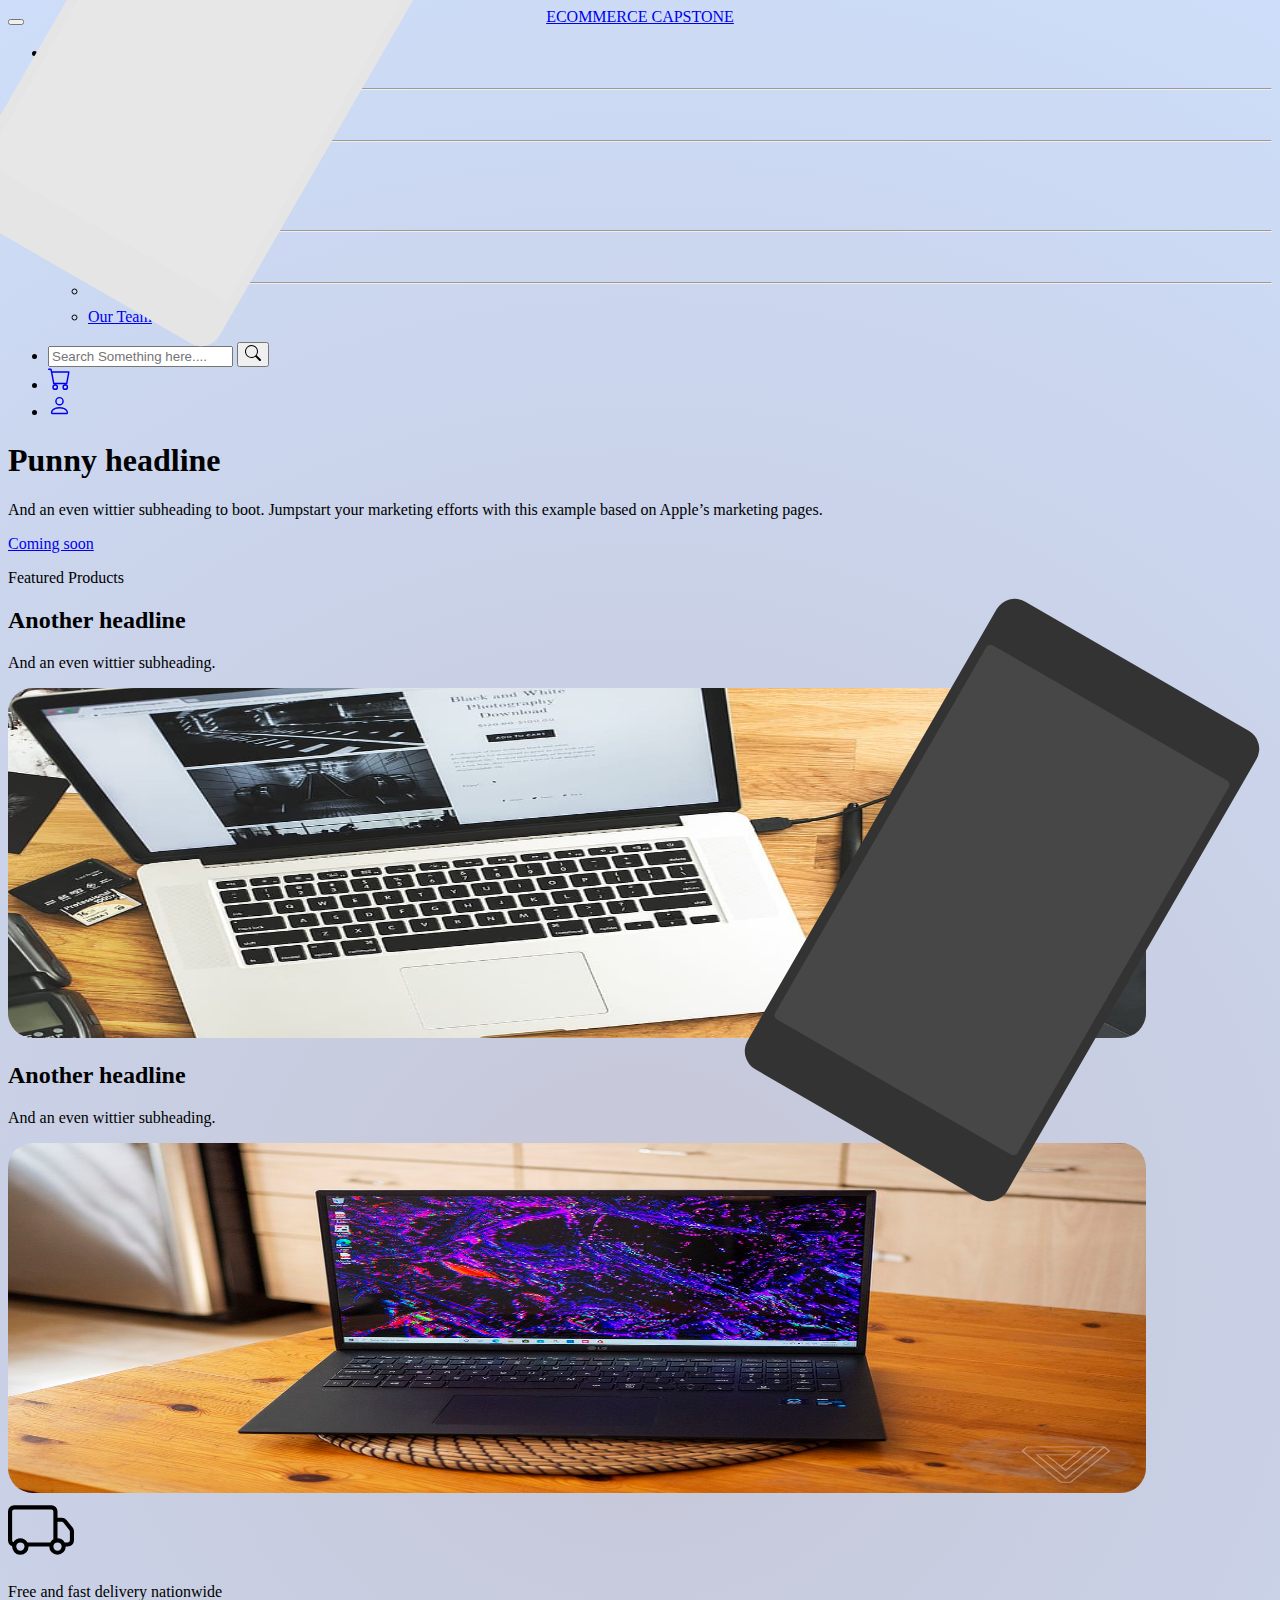
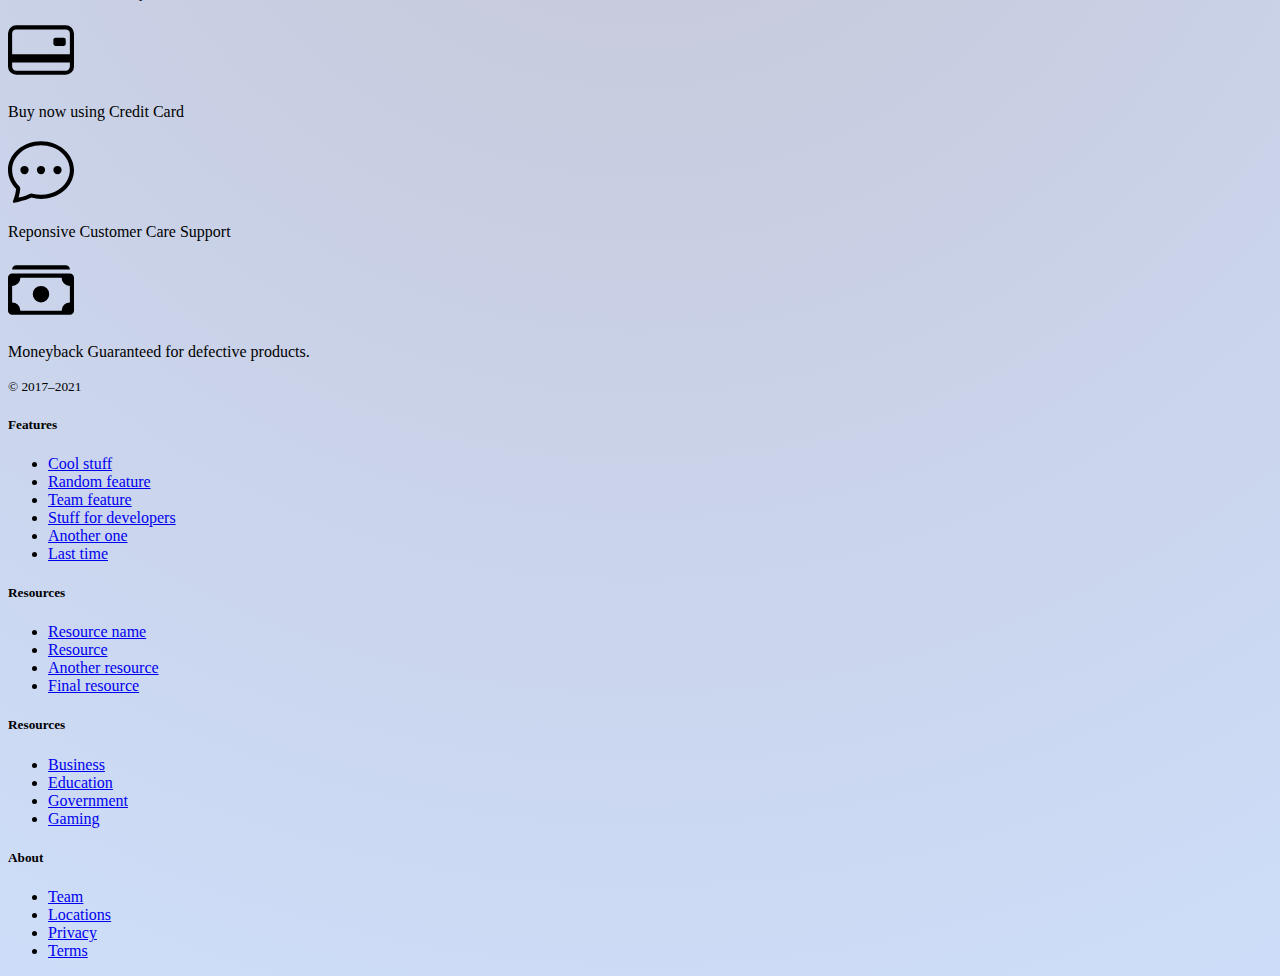
<file: HTML ASSIGNMENT 3 - BOOTSTRAP/index.html>
<!DOCTYPE html>
<html lang="en">
  <head>
    <!-- Required meta tags -->
    <meta charset="utf-8" />
    <meta name="viewport" content="width=device-width, initial-scale=1" />

    <!-- Bootstrap CSS -->
    <link
      rel="stylesheet"
      href="https://maxcdn.bootstrapcdn.com/font-awesome/4.7.0/css/font-awesome.min.css"
    />
    <link
      href="https://cdn.jsdelivr.net/npm/bootstrap@5.1.3/dist/css/bootstrap.min.css"
      rel="stylesheet"
      integrity="sha384-1BmE4kWBq78iYhFldvKuhfTAU6auU8tT94WrHftjDbrCEXSU1oBoqyl2QvZ6jIW3"
      crossorigin="anonymous"
    />

    <link rel="stylesheet" href="assets/style.css" />
    <link
      rel="stylesheet"
      href="https://fonts.googleapis.com/css?family=Roboto|Open+Sans"
    />

    <style>
      .navbar-brand {
        transform: translateX(-50%);
        left: 50%;
        position: absolute;
      }
      .bd-placeholder-img {
        font-size: 1.125rem;
        text-anchor: middle;
        -webkit-user-select: none;
        -moz-user-select: none;
        user-select: none;
      }

      @media (min-width: 768px) {
        .bd-placeholder-img-lg {
          font-size: 3.5rem;
        }
      }
      img {
        border-radius: 25px;
        height: 350px;
        width: 90%;
      }
    </style>
    <title>Hello, world!</title>
  </head>
  <body>
    <header>
      <nav class="navbar navbar-expand-lg navbar-light bg-light">
        <div class="container-fluid">
          <a class="navbar-brand" href="#">ECOMMERCE CAPSTONE</a>
          <button
            class="navbar-toggler"
            type="button"
            data-bs-toggle="collapse"
            data-bs-target="#navbarSupportedContent"
            aria-controls="navbarSupportedContent"
            aria-expanded="false"
            aria-label="Toggle navigation"
          >
            <span class="navbar-toggler-icon"></span>
          </button>
          <div class="collapse navbar-collapse" id="navbarSupportedContent">
            <ul class="navbar-nav me-auto mb-2 mb-lg-0 px-3">
              <li class="nav-item dropdown">
                <a
                  class="nav-link dropdown-toggle"
                  href="#"
                  id="navbarDropdown"
                  role="button"
                  data-bs-toggle="dropdown"
                  aria-expanded="false"
                >
                  <svg
                    xmlns="http://www.w3.org/2000/svg"
                    width="16"
                    height="16"
                    fill="currentColor"
                    class="bi bi-bag mb-1"
                    viewBox="0 0 16 16"
                  >
                    <path
                      d="M8 1a2.5 2.5 0 0 1 2.5 2.5V4h-5v-.5A2.5 2.5 0 0 1 8 1zm3.5 3v-.5a3.5 3.5 0 1 0-7 0V4H1v10a2 2 0 0 0 2 2h10a2 2 0 0 0 2-2V4h-3.5zM2 5h12v9a1 1 0 0 1-1 1H3a1 1 0 0 1-1-1V5z"
                    />
                  </svg>
                  Shop
                </a>
                <ul class="dropdown-menu px-3" aria-labelledby="navbarDropdown">
                  <li><a class="dropdown-item" href="#featuredProduct">Featured Products</a></li>
                  <li><hr class="dropdown-divider" /></li>
                  <li><a class="dropdown-item" href="#">Another action</a></li>
                  <li><hr class="dropdown-divider" /></li>
                  <li>
                    <a class="dropdown-item" href="#">Something else here</a>
                  </li>
                </ul>
              </li>
              <li class="nav-item dropdown">
                <a
                  class="nav-link dropdown-toggle"
                  href="#"
                  id="navbarDropdown"
                  role="button"
                  data-bs-toggle="dropdown"
                  aria-expanded="false"
                >
                  <svg
                    xmlns="http://www.w3.org/2000/svg"
                    width="16"
                    height="16"
                    fill="currentColor"
                    class="bi bi-fan mb-1"
                    viewBox="0 0 16 16"
                  >
                    <path
                      d="M10 3c0 1.313-.304 2.508-.8 3.4a1.991 1.991 0 0 0-1.484-.38c-.28-.982-.91-2.04-1.838-2.969a8.368 8.368 0 0 0-.491-.454A5.976 5.976 0 0 1 8 2c.691 0 1.355.117 1.973.332.018.219.027.442.027.668Zm0 5c0 .073-.004.146-.012.217 1.018-.019 2.2-.353 3.331-1.006a8.39 8.39 0 0 0 .57-.361 6.004 6.004 0 0 0-2.53-3.823 9.02 9.02 0 0 1-.145.64c-.34 1.269-.944 2.346-1.656 3.079.277.343.442.78.442 1.254Zm-.137.728a2.007 2.007 0 0 1-1.07 1.109c.525.87 1.405 1.725 2.535 2.377.2.116.402.222.605.317a5.986 5.986 0 0 0 2.053-4.111c-.208.073-.421.14-.641.199-1.264.339-2.493.356-3.482.11ZM8 10c-.45 0-.866-.149-1.2-.4-.494.89-.796 2.082-.796 3.391 0 .23.01.457.027.678A5.99 5.99 0 0 0 8 14c.94 0 1.83-.216 2.623-.602a8.359 8.359 0 0 1-.497-.458c-.925-.926-1.555-1.981-1.836-2.96-.094.013-.191.02-.29.02ZM6 8c0-.08.005-.16.014-.239-1.02.017-2.205.351-3.34 1.007a8.366 8.366 0 0 0-.568.359 6.003 6.003 0 0 0 2.525 3.839 8.37 8.37 0 0 1 .148-.653c.34-1.267.94-2.342 1.65-3.075A1.988 1.988 0 0 1 6 8Zm-3.347-.632c1.267-.34 2.498-.355 3.488-.107.196-.494.583-.89 1.07-1.1-.524-.874-1.406-1.733-2.541-2.388a8.363 8.363 0 0 0-.594-.312 5.987 5.987 0 0 0-2.06 4.106c.206-.074.418-.14.637-.199ZM8 9a1 1 0 1 0 0-2 1 1 0 0 0 0 2Z"
                    />
                    <path
                      d="M8 15A7 7 0 1 1 8 1a7 7 0 0 1 0 14Zm0 1A8 8 0 1 0 8 0a8 8 0 0 0 0 16Z"
                    />
                  </svg>
                  Our World
                </a>
                <ul class="dropdown-menu px-3" aria-labelledby="navbarDropdown">
                  <li><a class="dropdown-item" href="aboutus.html">About Us</a></li>
                  <li><hr class="dropdown-divider" /></li>
                  <li><a class="dropdown-item" href="#">Our Mission</a></li>
                  <li><hr class="dropdown-divider" /></li>
                  <li>
                    <a class="dropdown-item" href="#">Our Team</a>
                  </li>
                </ul>
              </li>
            </ul>
            <ul class="navbar-nav ms-auto mb-2 mb-lg-0">
              <li class="nav-item px-3">
                <form class="d-flex mt-1">
                  <div class="input-group mb-3">
                    <input
                      type="text"
                      class="form-control"
                      placeholder="Search Something here...."
                      aria-label="Recipient's username"
                      aria-describedby="button-addon2"
                    />
                    <button
                      class="btn btn-outline-secondary"
                      type="button"
                      id="button-addon2"
                    >
                      <svg
                        xmlns="http://www.w3.org/2000/svg"
                        width="16"
                        height="16"
                        fill="currentColor"
                        class="bi bi-search"
                        viewBox="0 0 16 16"
                      >
                        <path
                          d="M11.742 10.344a6.5 6.5 0 1 0-1.397 1.398h-.001c.03.04.062.078.098.115l3.85 3.85a1 1 0 0 0 1.415-1.414l-3.85-3.85a1.007 1.007 0 0 0-.115-.1zM12 6.5a5.5 5.5 0 1 1-11 0 5.5 5.5 0 0 1 11 0z"
                        />
                      </svg>
                    </button>
                  </div>
                </form>
              </li>
              <li class="nav-item px-3">
                <a href="#" class="nav-link"
                  ><svg
                    xmlns="http://www.w3.org/2000/svg"
                    width="23"
                    height="23"
                    fill="currentColor"
                    class="bi bi-cart"
                    viewBox="0 0 16 16"
                  >
                    <path
                      d="M0 1.5A.5.5 0 0 1 .5 1H2a.5.5 0 0 1 .485.379L2.89 3H14.5a.5.5 0 0 1 .491.592l-1.5 8A.5.5 0 0 1 13 12H4a.5.5 0 0 1-.491-.408L2.01 3.607 1.61 2H.5a.5.5 0 0 1-.5-.5zM3.102 4l1.313 7h8.17l1.313-7H3.102zM5 12a2 2 0 1 0 0 4 2 2 0 0 0 0-4zm7 0a2 2 0 1 0 0 4 2 2 0 0 0 0-4zm-7 1a1 1 0 1 1 0 2 1 1 0 0 1 0-2zm7 0a1 1 0 1 1 0 2 1 1 0 0 1 0-2z"
                    /></svg
                ></a>
              </li>
              <li class="nav-item px-3">
                <a href="login.html" class="nav-link"
                  ><svg
                    xmlns="http://www.w3.org/2000/svg"
                    width="23"
                    height="23"
                    fill="currentColor"
                    class="bi bi-person"
                    viewBox="0 0 16 16"
                  >
                    <path
                      d="M8 8a3 3 0 1 0 0-6 3 3 0 0 0 0 6zm2-3a2 2 0 1 1-4 0 2 2 0 0 1 4 0zm4 8c0 1-1 1-1 1H3s-1 0-1-1 1-4 6-4 6 3 6 4zm-1-.004c-.001-.246-.154-.986-.832-1.664C11.516 10.68 10.289 10 8 10c-2.29 0-3.516.68-4.168 1.332-.678.678-.83 1.418-.832 1.664h10z"
                    /></svg
                ></a>
              </li>
            </ul>
          </div>
        </div>
      </nav>
    </header>
    <main>
      <div
        class="position-relative overflow-hidden p-3 p-md-5 m-md-3 text-center"
      >
        <div class="col-md-5 p-lg-5 mx-auto my-5">
          <h1 class="display-4 fw-normal">Punny headline</h1>
          <p class="lead fw-normal">
            And an even wittier subheading to boot. Jumpstart your marketing
            efforts with this example based on Apple’s marketing pages.
          </p>
          <a class="btn btn-outline-secondary" href="#">Coming soon</a>
        </div>
        <div class="product-device shadow-sm d-none d-md-block"></div>
        <div
          class="product-device product-device-2 shadow-sm d-none d-md-block"
        ></div>
      </div>
      <section name="ProductShowSection" id="featuredProduct">
          <p class=" display-4 fw-normal text-center mt-5 ">Featured Products</p>
        <div class="d-md-flex flex-md-equal w-100 my-md-3 ps-md-3 pb-md-5"> 
          <div
            class="me-md-3 pt-3 px-3 pt-md-5 px-md-5 text-center text-black overflow-hidden"
          >
            <div class="my-3 py-3">
              <h2 class="display-5">Another headline</h2>
              <p class="lead">And an even wittier subheading.</p>
            </div>
            <img src="assets/images/product1.jpg" alt="" />
          </div>
          <div
            class="me-md-3 pt-3 px-3 pt-md-5 px-md-5 text-center overflow-hidden"
          >
            <div class="my-3 p-3">
              <h2 class="display-5">Another headline</h2>
              <p class="lead">And an even wittier subheading.</p>
            </div>
            <img src="assets/images/product3.jpg" alt="" />
          </div>
        </div>
      </section>
      <section name="GuaranteeSection" class="mt-5">
        <div class="d-md-flex flex-md-equal w-100 my-md-3 ps-md-3">
          <div
            class="me-md-3 pt-3 px-3 pt-md-4 px-md-4 text-center overflow-hidden"
          >
            <svg
              xmlns="http://www.w3.org/2000/svg"
              width="66"
              height="66"
              fill="currentColor"
              class="bi bi-truck"
              viewBox="0 0 16 16"
            >
              <path
                d="M0 3.5A1.5 1.5 0 0 1 1.5 2h9A1.5 1.5 0 0 1 12 3.5V5h1.02a1.5 1.5 0 0 1 1.17.563l1.481 1.85a1.5 1.5 0 0 1 .329.938V10.5a1.5 1.5 0 0 1-1.5 1.5H14a2 2 0 1 1-4 0H5a2 2 0 1 1-3.998-.085A1.5 1.5 0 0 1 0 10.5v-7zm1.294 7.456A1.999 1.999 0 0 1 4.732 11h5.536a2.01 2.01 0 0 1 .732-.732V3.5a.5.5 0 0 0-.5-.5h-9a.5.5 0 0 0-.5.5v7a.5.5 0 0 0 .294.456zM12 10a2 2 0 0 1 1.732 1h.768a.5.5 0 0 0 .5-.5V8.35a.5.5 0 0 0-.11-.312l-1.48-1.85A.5.5 0 0 0 13.02 6H12v4zm-9 1a1 1 0 1 0 0 2 1 1 0 0 0 0-2zm9 0a1 1 0 1 0 0 2 1 1 0 0 0 0-2z"
              />
            </svg>
            <div class="my-3 p-3">
              <p class="lead">Free and fast delivery nationwide</p>
            </div>
          </div>

          <div
            class="me-md-3 pt-3 px-3 pt-md-4 px-md-4 text-center overflow-hidden"
          >
            <svg
              xmlns="http://www.w3.org/2000/svg"
              width="66"
              height="66"
              fill="currentColor"
              class="bi bi-credit-card-2-back"
              viewBox="0 0 16 16"
            >
              <path
                d="M11 5.5a.5.5 0 0 1 .5-.5h2a.5.5 0 0 1 .5.5v1a.5.5 0 0 1-.5.5h-2a.5.5 0 0 1-.5-.5v-1z"
              />
              <path
                d="M2 2a2 2 0 0 0-2 2v8a2 2 0 0 0 2 2h12a2 2 0 0 0 2-2V4a2 2 0 0 0-2-2H2zm13 2v5H1V4a1 1 0 0 1 1-1h12a1 1 0 0 1 1 1zm-1 9H2a1 1 0 0 1-1-1v-1h14v1a1 1 0 0 1-1 1z"
              />
            </svg>
            <div class="my-3 p-3">
              <p class="lead">Buy now using Credit Card</p>
            </div>
          </div>

          <div
            class="me-md-3 pt-3 px-3 pt-md-4 px-md-4 text-center overflow-hidden"
          >
            <svg
              xmlns="http://www.w3.org/2000/svg"
              width="66"
              height="66"
              fill="currentColor"
              class="bi bi-chat-dots"
              viewBox="0 0 16 16"
            >
              <path
                d="M5 8a1 1 0 1 1-2 0 1 1 0 0 1 2 0zm4 0a1 1 0 1 1-2 0 1 1 0 0 1 2 0zm3 1a1 1 0 1 0 0-2 1 1 0 0 0 0 2z"
              />
              <path
                d="m2.165 15.803.02-.004c1.83-.363 2.948-.842 3.468-1.105A9.06 9.06 0 0 0 8 15c4.418 0 8-3.134 8-7s-3.582-7-8-7-8 3.134-8 7c0 1.76.743 3.37 1.97 4.6a10.437 10.437 0 0 1-.524 2.318l-.003.011a10.722 10.722 0 0 1-.244.637c-.079.186.074.394.273.362a21.673 21.673 0 0 0 .693-.125zm.8-3.108a1 1 0 0 0-.287-.801C1.618 10.83 1 9.468 1 8c0-3.192 3.004-6 7-6s7 2.808 7 6c0 3.193-3.004 6-7 6a8.06 8.06 0 0 1-2.088-.272 1 1 0 0 0-.711.074c-.387.196-1.24.57-2.634.893a10.97 10.97 0 0 0 .398-2z"
              />
            </svg>
            <div class="my-3 p-3">
              <p class="lead">Reponsive Customer Care Support</p>
            </div>
          </div>

          <div
            class="me-md-3 pt-3 px-3 pt-md-4 px-md-4 text-center overflow-hidden"
          >
            <svg
              xmlns="http://www.w3.org/2000/svg"
              width="66"
              height="66"
              fill="currentColor"
              class="bi bi-cash-stack"
              viewBox="0 0 16 16"
            >
              <path
                d="M1 3a1 1 0 0 1 1-1h12a1 1 0 0 1 1 1H1zm7 8a2 2 0 1 0 0-4 2 2 0 0 0 0 4z"
              />
              <path
                d="M0 5a1 1 0 0 1 1-1h14a1 1 0 0 1 1 1v8a1 1 0 0 1-1 1H1a1 1 0 0 1-1-1V5zm3 0a2 2 0 0 1-2 2v4a2 2 0 0 1 2 2h10a2 2 0 0 1 2-2V7a2 2 0 0 1-2-2H3z"
              />
            </svg>
            <div class="my-3 p-3">
              <p class="lead">Moneyback Guaranteed for defective products.</p>
            </div>
          </div>
        </div>
      </section>
    </main>
    <footer class="container py-5">
      <div class="row">
        <div class="col-12 col-md">
          <small class="d-block mb-3 text-muted">&copy; 2017–2021</small>
        </div>
        <div class="col-6 col-md">
          <h5>Features</h5>
          <ul class="list-unstyled text-small">
            <li><a class="link-secondary" href="#">Cool stuff</a></li>
            <li><a class="link-secondary" href="#">Random feature</a></li>
            <li><a class="link-secondary" href="#">Team feature</a></li>
            <li><a class="link-secondary" href="#">Stuff for developers</a></li>
            <li><a class="link-secondary" href="#">Another one</a></li>
            <li><a class="link-secondary" href="#">Last time</a></li>
          </ul>
        </div>
        <div class="col-6 col-md">
          <h5>Resources</h5>
          <ul class="list-unstyled text-small">
            <li><a class="link-secondary" href="#">Resource name</a></li>
            <li><a class="link-secondary" href="#">Resource</a></li>
            <li><a class="link-secondary" href="#">Another resource</a></li>
            <li><a class="link-secondary" href="#">Final resource</a></li>
          </ul>
        </div>
        <div class="col-6 col-md">
          <h5>Resources</h5>
          <ul class="list-unstyled text-small">
            <li><a class="link-secondary" href="#">Business</a></li>
            <li><a class="link-secondary" href="#">Education</a></li>
            <li><a class="link-secondary" href="#">Government</a></li>
            <li><a class="link-secondary" href="#">Gaming</a></li>
          </ul>
        </div>
        <div class="col-6 col-md">
          <h5>About</h5>
          <ul class="list-unstyled text-small">
            <li><a class="link-secondary" href="#">Team</a></li>
            <li><a class="link-secondary" href="#">Locations</a></li>
            <li><a class="link-secondary" href="#">Privacy</a></li>
            <li><a class="link-secondary" href="#">Terms</a></li>
          </ul>
        </div>
      </div>
    </footer>
    <script
      src="https://cdn.jsdelivr.net/npm/bootstrap@5.1.3/dist/js/bootstrap.bundle.min.js"
      integrity="sha384-ka7Sk0Gln4gmtz2MlQnikT1wXgYsOg+OMhuP+IlRH9sENBO0LRn5q+8nbTov4+1p"
      crossorigin="anonymous"
    ></script>
  </body>
</html>
</file>
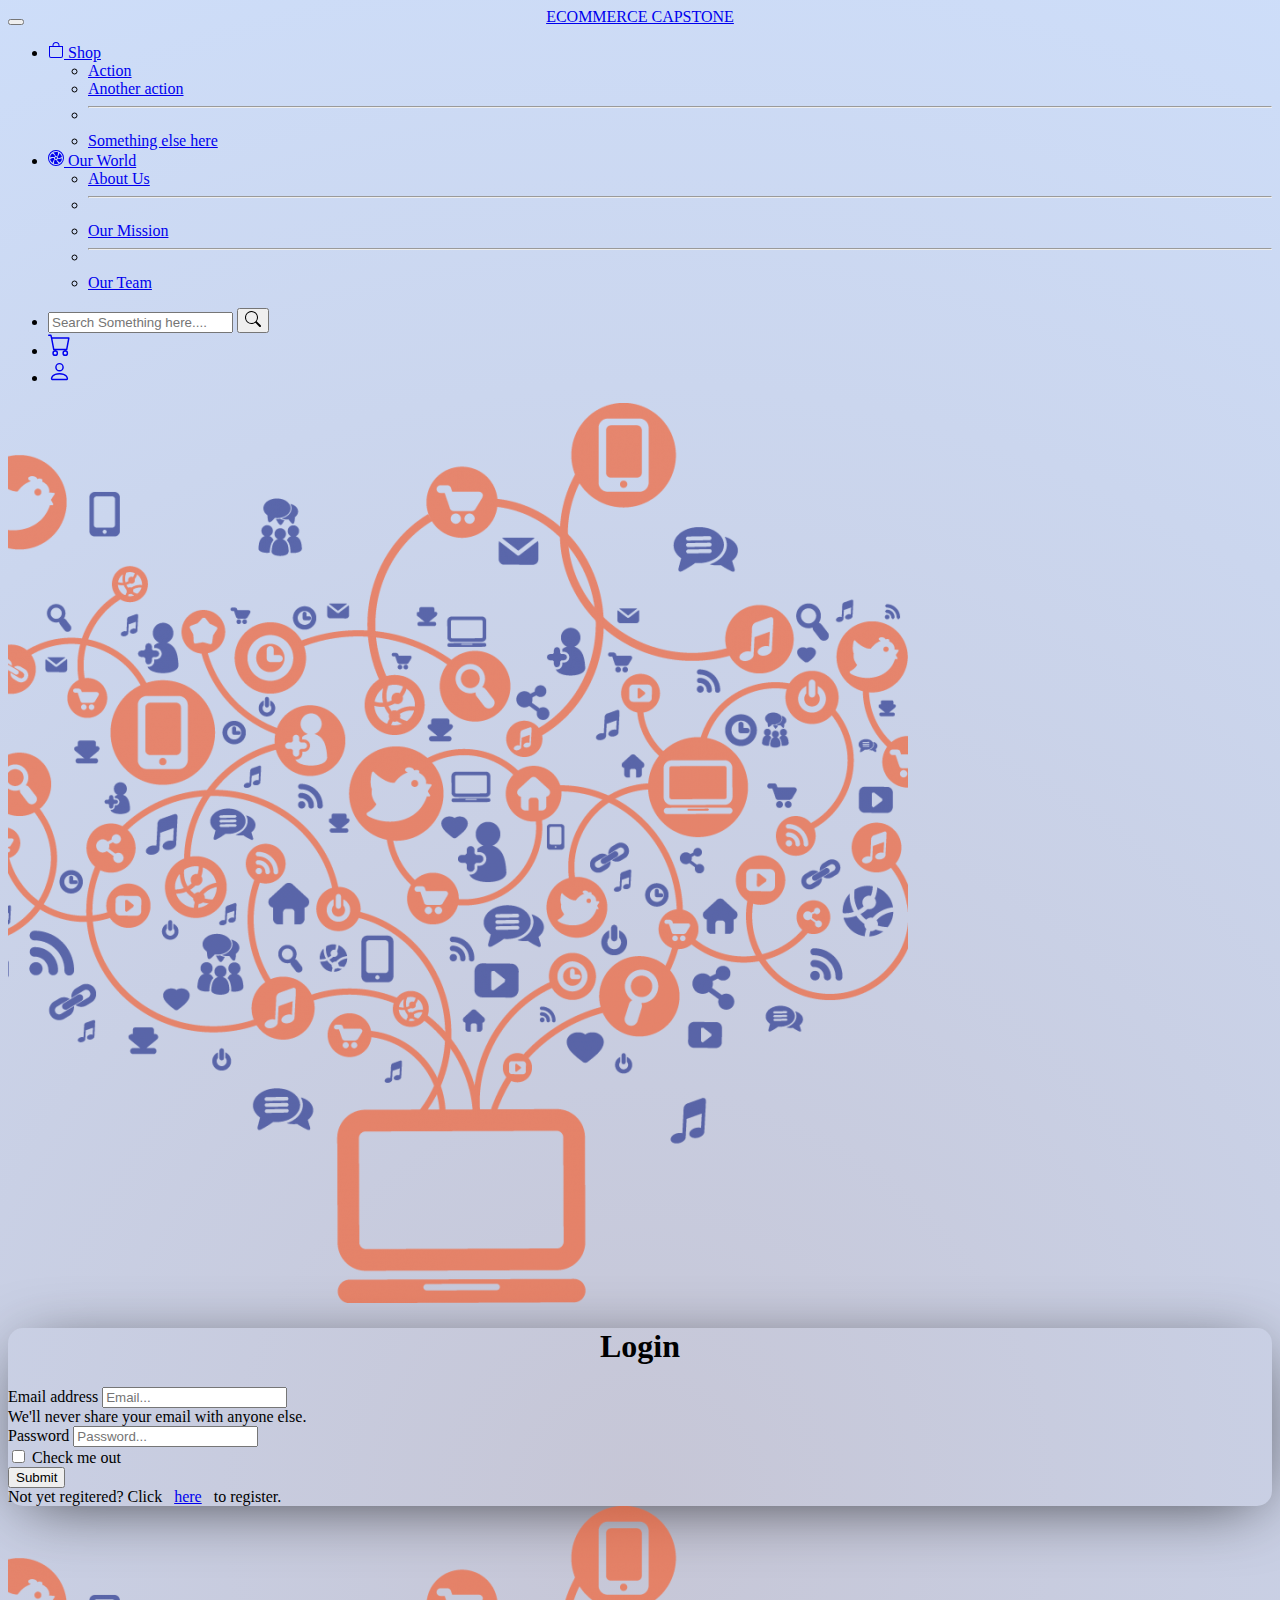
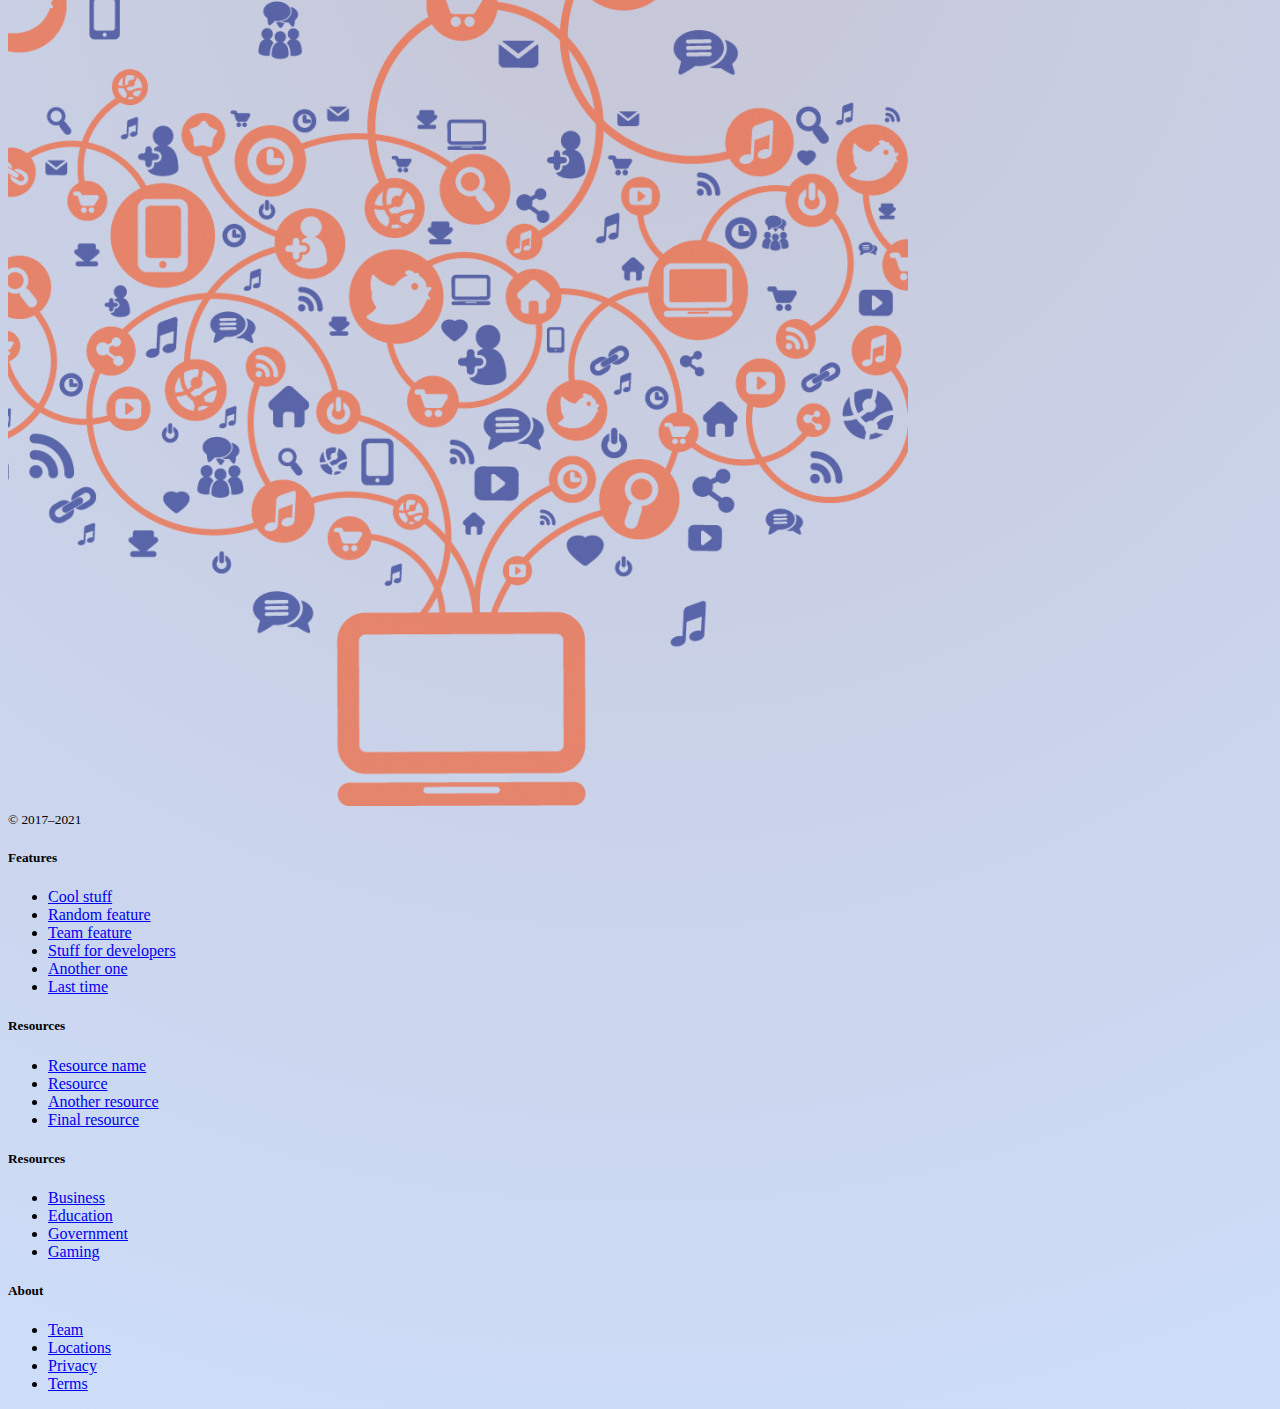
<file: HTML ASSIGNMENT 3 - BOOTSTRAP/login.html>
<!DOCTYPE html>
<html lang="en">
  <head>
    <!-- Required meta tags -->
    <meta charset="utf-8" />
    <meta name="viewport" content="width=device-width, initial-scale=1" />

    <!-- Bootstrap CSS -->
    <link
      rel="stylesheet"
      href="https://maxcdn.bootstrapcdn.com/font-awesome/4.7.0/css/font-awesome.min.css"
    />
    <link
      href="https://cdn.jsdelivr.net/npm/bootstrap@5.1.3/dist/css/bootstrap.min.css"
      rel="stylesheet"
      integrity="sha384-1BmE4kWBq78iYhFldvKuhfTAU6auU8tT94WrHftjDbrCEXSU1oBoqyl2QvZ6jIW3"
      crossorigin="anonymous"
    />

    <link rel="stylesheet" href="assets/style.css" />
    <link
      rel="stylesheet"
      href="https://fonts.googleapis.com/css?family=Roboto|Open+Sans"
    />

    <style>
      .navbar-brand {
        transform: translateX(-50%);
        left: 50%;
        position: absolute;
      }
      .bd-placeholder-img {
        font-size: 1.125rem;
        text-anchor: middle;
        -webkit-user-select: none;
        -moz-user-select: none;
        user-select: none;
      }

      @media (min-width: 768px) {
        .bd-placeholder-img-lg {
          font-size: 3.5rem;
        }
      }
      .card {
        border-radius: 15px;
        box-shadow: 2px 10px 66px -17px rgba(0, 0, 0, 0.75);
        -webkit-box-shadow: 2px 10px 66px -17px rgba(0, 0, 0, 0.75);
        -moz-box-shadow: 2px 10px 66px -17px rgba(0, 0, 0, 0.75);
      }
      .image_section img {
        opacity: 0.7;
      }

      @media only screen and (max-width: 767px){
        .image_section img  {
          height: 0px;
          width: 0px;
        }
      }
    </style>
        <script>
          function validateUser() {
            let userEmail = 'raymond.sandoval@atos.net';
            let userPassword = '1234567';
            let password = document.getElementById('password').value;
            let email = document.getElementById('email').value;
             if ( password != userPassword || userEmail != email){
                alert('Credentials incorrect!');
                return false;
             }else{
              alert('Login Successful!');
               return true
             }
          }
        </script>
    <title>Hello, world!</title>
  </head>
  <body>
    <header>
      <nav class="navbar navbar-expand-lg navbar-light bg-light">
        <div class="container-fluid">
          <a class="navbar-brand" href="#">ECOMMERCE CAPSTONE</a>
          <button
            class="navbar-toggler"
            type="button"
            data-bs-toggle="collapse"
            data-bs-target="#navbarSupportedContent"
            aria-controls="navbarSupportedContent"
            aria-expanded="false"
            aria-label="Toggle navigation"
          >
            <span class="navbar-toggler-icon"></span>
          </button>
          <div class="collapse navbar-collapse" id="navbarSupportedContent">
            <ul class="navbar-nav me-auto mb-2 mb-lg-0 px-3">
              <li class="nav-item dropdown">
                <a
                  class="nav-link dropdown-toggle"
                  href="#"
                  id="navbarDropdown"
                  role="button"
                  data-bs-toggle="dropdown"
                  aria-expanded="false"
                >
                  <svg
                    xmlns="http://www.w3.org/2000/svg"
                    width="16"
                    height="16"
                    fill="currentColor"
                    class="bi bi-bag mb-1"
                    viewBox="0 0 16 16"
                  >
                    <path
                      d="M8 1a2.5 2.5 0 0 1 2.5 2.5V4h-5v-.5A2.5 2.5 0 0 1 8 1zm3.5 3v-.5a3.5 3.5 0 1 0-7 0V4H1v10a2 2 0 0 0 2 2h10a2 2 0 0 0 2-2V4h-3.5zM2 5h12v9a1 1 0 0 1-1 1H3a1 1 0 0 1-1-1V5z"
                    />
                  </svg>
                  Shop
                </a>
                <ul class="dropdown-menu px-3" aria-labelledby="navbarDropdown">
                  <li><a class="dropdown-item" href="#">Action</a></li>
                  <li><a class="dropdown-item" href="#">Another action</a></li>
                  <li><hr class="dropdown-divider" /></li>
                  <li>
                    <a class="dropdown-item" href="#">Something else here</a>
                  </li>
                </ul>
              </li>
              <li class="nav-item dropdown">
                <a
                  class="nav-link dropdown-toggle"
                  href="#"
                  id="navbarDropdown"
                  role="button"
                  data-bs-toggle="dropdown"
                  aria-expanded="false"
                >
                  <svg
                    xmlns="http://www.w3.org/2000/svg"
                    width="16"
                    height="16"
                    fill="currentColor"
                    class="bi bi-fan mb-1"
                    viewBox="0 0 16 16"
                  >
                    <path
                      d="M10 3c0 1.313-.304 2.508-.8 3.4a1.991 1.991 0 0 0-1.484-.38c-.28-.982-.91-2.04-1.838-2.969a8.368 8.368 0 0 0-.491-.454A5.976 5.976 0 0 1 8 2c.691 0 1.355.117 1.973.332.018.219.027.442.027.668Zm0 5c0 .073-.004.146-.012.217 1.018-.019 2.2-.353 3.331-1.006a8.39 8.39 0 0 0 .57-.361 6.004 6.004 0 0 0-2.53-3.823 9.02 9.02 0 0 1-.145.64c-.34 1.269-.944 2.346-1.656 3.079.277.343.442.78.442 1.254Zm-.137.728a2.007 2.007 0 0 1-1.07 1.109c.525.87 1.405 1.725 2.535 2.377.2.116.402.222.605.317a5.986 5.986 0 0 0 2.053-4.111c-.208.073-.421.14-.641.199-1.264.339-2.493.356-3.482.11ZM8 10c-.45 0-.866-.149-1.2-.4-.494.89-.796 2.082-.796 3.391 0 .23.01.457.027.678A5.99 5.99 0 0 0 8 14c.94 0 1.83-.216 2.623-.602a8.359 8.359 0 0 1-.497-.458c-.925-.926-1.555-1.981-1.836-2.96-.094.013-.191.02-.29.02ZM6 8c0-.08.005-.16.014-.239-1.02.017-2.205.351-3.34 1.007a8.366 8.366 0 0 0-.568.359 6.003 6.003 0 0 0 2.525 3.839 8.37 8.37 0 0 1 .148-.653c.34-1.267.94-2.342 1.65-3.075A1.988 1.988 0 0 1 6 8Zm-3.347-.632c1.267-.34 2.498-.355 3.488-.107.196-.494.583-.89 1.07-1.1-.524-.874-1.406-1.733-2.541-2.388a8.363 8.363 0 0 0-.594-.312 5.987 5.987 0 0 0-2.06 4.106c.206-.074.418-.14.637-.199ZM8 9a1 1 0 1 0 0-2 1 1 0 0 0 0 2Z"
                    />
                    <path
                      d="M8 15A7 7 0 1 1 8 1a7 7 0 0 1 0 14Zm0 1A8 8 0 1 0 8 0a8 8 0 0 0 0 16Z"
                    />
                  </svg>
                  Our World
                </a>
                <ul class="dropdown-menu px-3" aria-labelledby="navbarDropdown">
                  <li><a class="dropdown-item" href="aboutus.html">About Us</a></li>
                  <li><hr class="dropdown-divider" /></li>
                  <li><a class="dropdown-item" href="#">Our Mission</a></li>
                  <li><hr class="dropdown-divider" /></li>
                  <li>
                    <a class="dropdown-item" href="#">Our Team</a>
                  </li>
                </ul>
              </li>
            </ul>
            <ul class="navbar-nav ms-auto mb-2 mb-lg-0">
              <li class="nav-item px-3">
                <form class="d-flex mt-1">
                  <div class="input-group mb-3">
                    <input
                      type="text"
                      class="form-control"
                      placeholder="Search Something here...."
                      aria-label="Recipient's username"
                      aria-describedby="button-addon2"
                    />
                    <button
                      class="btn btn-outline-secondary"
                      type="button"
                      id="button-addon2"
                    >
                      <svg
                        xmlns="http://www.w3.org/2000/svg"
                        width="16"
                        height="16"
                        fill="currentColor"
                        class="bi bi-search"
                        viewBox="0 0 16 16"
                      >
                        <path
                          d="M11.742 10.344a6.5 6.5 0 1 0-1.397 1.398h-.001c.03.04.062.078.098.115l3.85 3.85a1 1 0 0 0 1.415-1.414l-3.85-3.85a1.007 1.007 0 0 0-.115-.1zM12 6.5a5.5 5.5 0 1 1-11 0 5.5 5.5 0 0 1 11 0z"
                        />
                      </svg>
                    </button>
                  </div>
                </form>
              </li>
              <li class="nav-item px-3">
                <a href="#" class="nav-link"
                  ><svg
                    xmlns="http://www.w3.org/2000/svg"
                    width="23"
                    height="23"
                    fill="currentColor"
                    class="bi bi-cart"
                    viewBox="0 0 16 16"
                  >
                    <path
                      d="M0 1.5A.5.5 0 0 1 .5 1H2a.5.5 0 0 1 .485.379L2.89 3H14.5a.5.5 0 0 1 .491.592l-1.5 8A.5.5 0 0 1 13 12H4a.5.5 0 0 1-.491-.408L2.01 3.607 1.61 2H.5a.5.5 0 0 1-.5-.5zM3.102 4l1.313 7h8.17l1.313-7H3.102zM5 12a2 2 0 1 0 0 4 2 2 0 0 0 0-4zm7 0a2 2 0 1 0 0 4 2 2 0 0 0 0-4zm-7 1a1 1 0 1 1 0 2 1 1 0 0 1 0-2zm7 0a1 1 0 1 1 0 2 1 1 0 0 1 0-2z"
                    /></svg
                ></a>
              </li>
              <li class="nav-item px-3">
                <a href="login.html" class="nav-link"
                  ><svg
                    xmlns="http://www.w3.org/2000/svg"
                    width="23"
                    height="23"
                    fill="currentColor"
                    class="bi bi-person"
                    viewBox="0 0 16 16"
                  >
                    <path
                      d="M8 8a3 3 0 1 0 0-6 3 3 0 0 0 0 6zm2-3a2 2 0 1 1-4 0 2 2 0 0 1 4 0zm4 8c0 1-1 1-1 1H3s-1 0-1-1 1-4 6-4 6 3 6 4zm-1-.004c-.001-.246-.154-.986-.832-1.664C11.516 10.68 10.289 10 8 10c-2.29 0-3.516.68-4.168 1.332-.678.678-.83 1.418-.832 1.664h10z"
                    /></svg
                ></a>
              </li>
            </ul>
          </div>
        </div>
      </nav>
    </header>
    <main>
      <div class="container-fluid">
        <div class="row align-items-center mt-5">
          <div class="col-sm-4 image_section">
            <img
              src="assets/images/bg2.png"
              alt=""
              class="img-fluid mx-auto d-block"
              id="img1"
            />
          </div>
          <div class="col-sm-4">
            <div class="card p-md-5">
              <h1 style="text-align: center">Login</h1>
              <div class="card-body">
                <form name="login" onsubmit="return validateUser()">
                  <div class="mb-3">
                    <label for="exampleInputEmail1" class="form-label"
                      >Email address</label
                    >
                    <input
                      type="email"
                      class="form-control"
                      id="email"
                      name="email"
                      aria-describedby="emailHelp"
                      placeholder="Email..."
                    />
                    <div id="emailHelp" class="form-text">
                      We'll never share your email with anyone else.
                    </div>
                  </div>
                  <div class="mb-3">
                    <label for="exampleInputPassword1" class="form-label"
                      >Password</label
                    >
                    <input
                      type="password"
                      class="form-control"
                      id="password"
                      name="password"
                      placeholder="Password..."
                    />
                  </div>
                  <div class="mb-3 form-check">
                    <input
                      type="checkbox"
                      class="form-check-input"
                      id="exampleCheck1"
                    />
                    <label class="form-check-label" for="exampleCheck1"
                      >Check me out</label
                    >
                  </div>
                  <div class="d-flex flex-row-reverse bd-highlight">
                    <button type="submit" class="btn btn-primary btn-lg">
                      Submit
                    </button>
                  </div>
                </form>
              </div>
              <div class="col text-center">
                Not yet regitered? Click &nbsp;
                <a href="register.html">here</a> &nbsp; to register.
              </div>
            </div>
          </div>
          <div class="col-sm-4 image_section">
            <img
              src="assets/images/bg2.png"
              alt=""
              class="img-fluid mx-auto d-block"
              id="img2"
            />
          </div>
        </div>
      </div>
      <div
        class="h-100 d-flex justify-content-center align-items-center p-md-5"
      ></div>
    </main>
    <footer class="container py-5">
      <div class="row">
        <div class="col-12 col-md">
          <small class="d-block mb-3 text-muted">&copy; 2017–2021</small>
        </div>
        <div class="col-6 col-md">
          <h5>Features</h5>
          <ul class="list-unstyled text-small">
            <li><a class="link-secondary" href="#">Cool stuff</a></li>
            <li><a class="link-secondary" href="#">Random feature</a></li>
            <li><a class="link-secondary" href="#">Team feature</a></li>
            <li><a class="link-secondary" href="#">Stuff for developers</a></li>
            <li><a class="link-secondary" href="#">Another one</a></li>
            <li><a class="link-secondary" href="#">Last time</a></li>
          </ul>
        </div>
        <div class="col-6 col-md">
          <h5>Resources</h5>
          <ul class="list-unstyled text-small">
            <li><a class="link-secondary" href="#">Resource name</a></li>
            <li><a class="link-secondary" href="#">Resource</a></li>
            <li><a class="link-secondary" href="#">Another resource</a></li>
            <li><a class="link-secondary" href="#">Final resource</a></li>
          </ul>
        </div>
        <div class="col-6 col-md">
          <h5>Resources</h5>
          <ul class="list-unstyled text-small">
            <li><a class="link-secondary" href="#">Business</a></li>
            <li><a class="link-secondary" href="#">Education</a></li>
            <li><a class="link-secondary" href="#">Government</a></li>
            <li><a class="link-secondary" href="#">Gaming</a></li>
          </ul>
        </div>
        <div class="col-6 col-md">
          <h5>About</h5>
          <ul class="list-unstyled text-small">
            <li><a class="link-secondary" href="#">Team</a></li>
            <li><a class="link-secondary" href="#">Locations</a></li>
            <li><a class="link-secondary" href="#">Privacy</a></li>
            <li><a class="link-secondary" href="#">Terms</a></li>
          </ul>
        </div>
      </div>
    </footer>
    <script
      src="https://cdn.jsdelivr.net/npm/bootstrap@5.1.3/dist/js/bootstrap.bundle.min.js"
      integrity="sha384-ka7Sk0Gln4gmtz2MlQnikT1wXgYsOg+OMhuP+IlRH9sENBO0LRn5q+8nbTov4+1p"
      crossorigin="anonymous"
    ></script>
  </body>
</html>
</file>
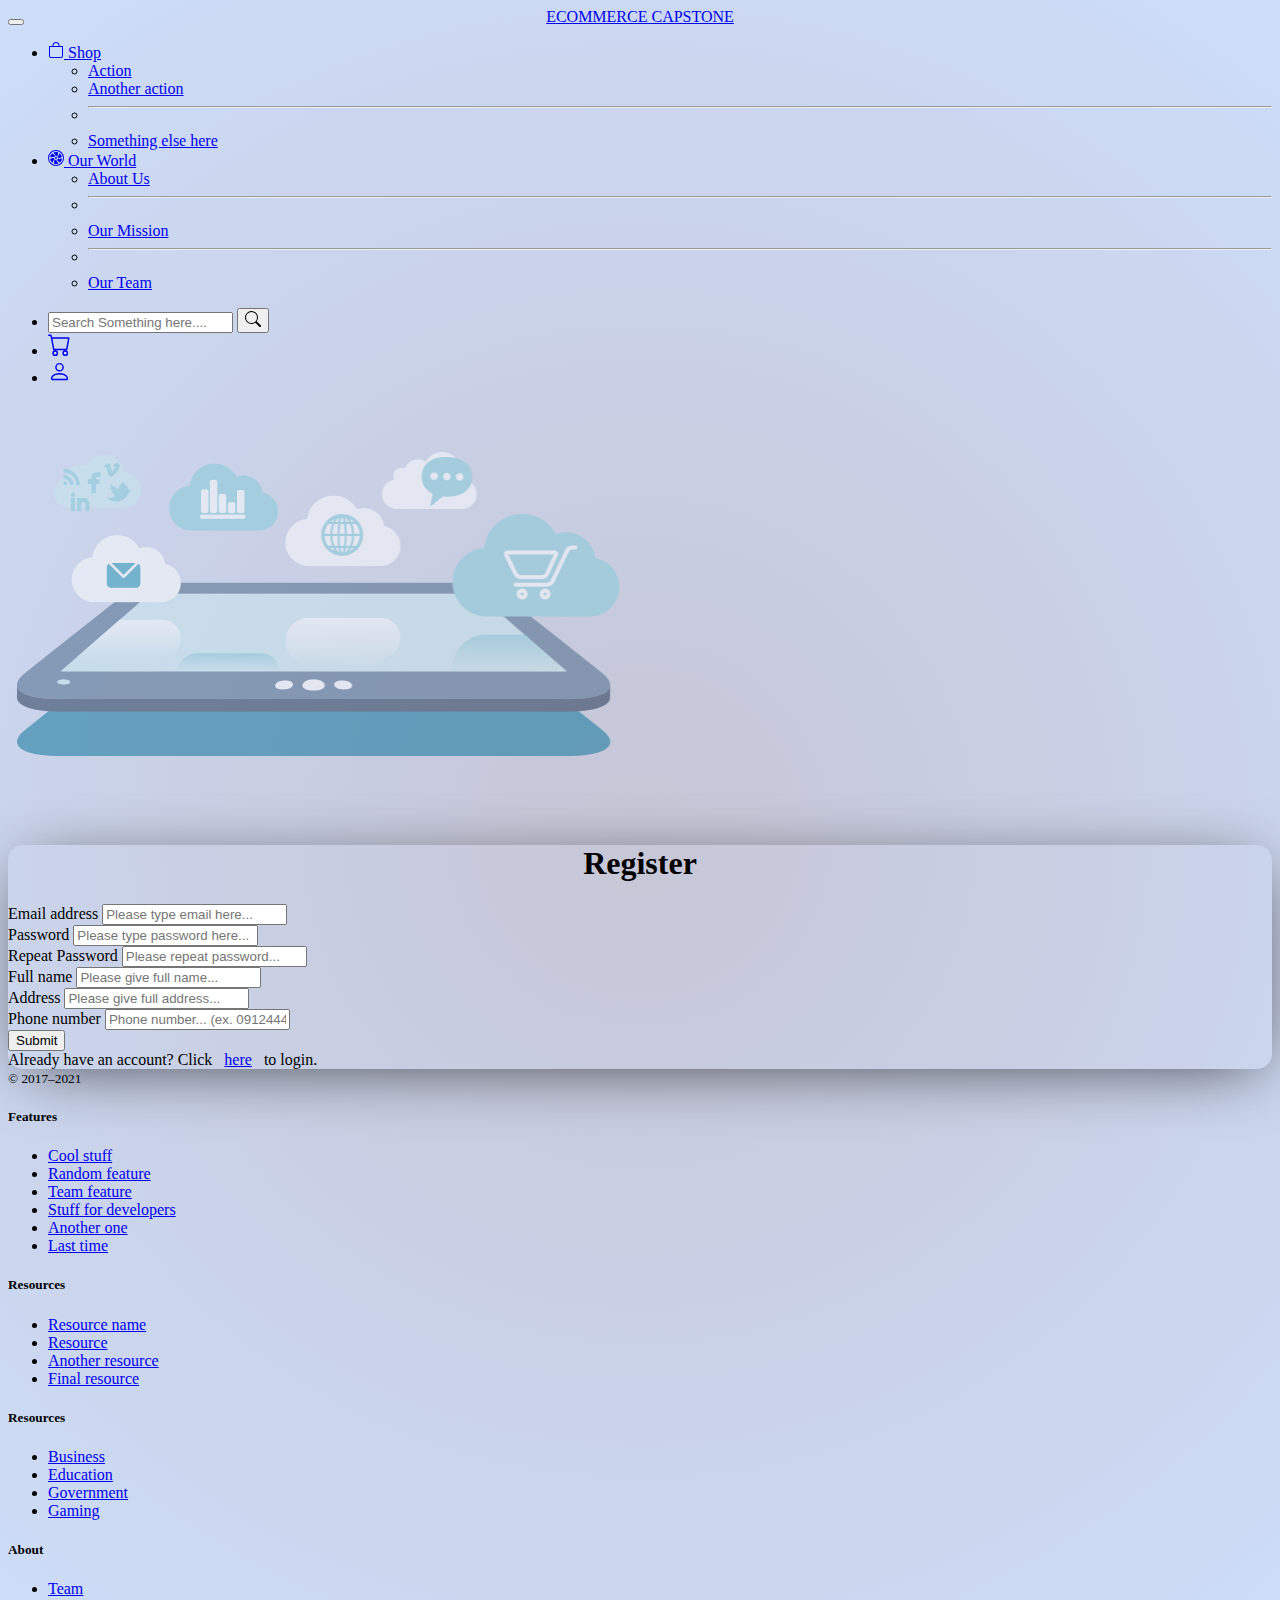
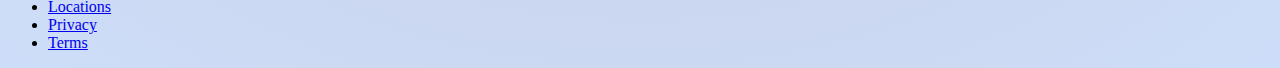
<file: HTML ASSIGNMENT 3 - BOOTSTRAP/register.html>
<!DOCTYPE html>
<html lang="en">
  <head>
    <!-- Required meta tags -->
    <meta charset="utf-8" />
    <meta name="viewport" content="width=device-width, initial-scale=1" />

    <!-- Bootstrap CSS -->
    <link
      rel="stylesheet"
      href="https://maxcdn.bootstrapcdn.com/font-awesome/4.7.0/css/font-awesome.min.css"
    />
    <link
      href="https://cdn.jsdelivr.net/npm/bootstrap@5.1.3/dist/css/bootstrap.min.css"
      rel="stylesheet"
      integrity="sha384-1BmE4kWBq78iYhFldvKuhfTAU6auU8tT94WrHftjDbrCEXSU1oBoqyl2QvZ6jIW3"
      crossorigin="anonymous"
    />

    <link rel="stylesheet" href="assets/style.css" />
    <link
      rel="stylesheet"
      href="https://fonts.googleapis.com/css?family=Roboto|Open+Sans"
    />

    <style>
      .navbar-brand {
        transform: translateX(-50%);
        left: 50%;
        position: absolute;
      }
      .bd-placeholder-img {
        font-size: 1.125rem;
        text-anchor: middle;
        -webkit-user-select: none;
        -moz-user-select: none;
        user-select: none;
      }

      @media (min-width: 768px) {
        .bd-placeholder-img-lg {
          font-size: 3.5rem;
        }
      }
      .card {
        border-radius: 15px;
        box-shadow: 2px 10px 66px -17px rgba(0, 0, 0, 0.75);
        -webkit-box-shadow: 2px 10px 66px -17px rgba(0, 0, 0, 0.75);
        -moz-box-shadow: 2px 10px 66px -17px rgba(0, 0, 0, 0.75);
      }
      .image_section img {
        opacity: 0.5;
      }

      @media only screen and (max-width: 767px) {
        .image_section img {
          height: 0px;
          width: 0px;
        }
      }
    </style>

    <script>
      function validateUser() {
        let password = document.getElementById('password').value;
        let repeatPassword = document.getElementById('repeatPassword').value;
         if ( password.length < 6 ){
            alert('Password must be atleast 6 characters!');
            return false;
         }else if ( password != repeatPassword){
          alert('Password do not match!');
            return false;
         }else{
          alert('Registration Successful!');
           return true
         }
      }
    </script>
    <title>Hello, world!</title>
  </head>
  <body>
    <header>
      <nav class="navbar navbar-expand-lg navbar-light bg-light">
        <div class="container-fluid">
          <a class="navbar-brand" href="#">ECOMMERCE CAPSTONE</a>
          <button
            class="navbar-toggler"
            type="button"
            data-bs-toggle="collapse"
            data-bs-target="#navbarSupportedContent"
            aria-controls="navbarSupportedContent"
            aria-expanded="false"
            aria-label="Toggle navigation"
          >
            <span class="navbar-toggler-icon"></span>
          </button>
          <div class="collapse navbar-collapse" id="navbarSupportedContent">
            <ul class="navbar-nav me-auto mb-2 mb-lg-0 px-3">
              <li class="nav-item dropdown">
                <a
                  class="nav-link dropdown-toggle"
                  href="#"
                  id="navbarDropdown"
                  role="button"
                  data-bs-toggle="dropdown"
                  aria-expanded="false"
                >
                  <svg
                    xmlns="http://www.w3.org/2000/svg"
                    width="16"
                    height="16"
                    fill="currentColor"
                    class="bi bi-bag mb-1"
                    viewBox="0 0 16 16"
                  >
                    <path
                      d="M8 1a2.5 2.5 0 0 1 2.5 2.5V4h-5v-.5A2.5 2.5 0 0 1 8 1zm3.5 3v-.5a3.5 3.5 0 1 0-7 0V4H1v10a2 2 0 0 0 2 2h10a2 2 0 0 0 2-2V4h-3.5zM2 5h12v9a1 1 0 0 1-1 1H3a1 1 0 0 1-1-1V5z"
                    />
                  </svg>
                  Shop
                </a>
                <ul class="dropdown-menu px-3" aria-labelledby="navbarDropdown">
                  <li><a class="dropdown-item" href="#">Action</a></li>
                  <li><a class="dropdown-item" href="#">Another action</a></li>
                  <li><hr class="dropdown-divider" /></li>
                  <li>
                    <a class="dropdown-item" href="#">Something else here</a>
                  </li>
                </ul>
              </li>
              <li class="nav-item dropdown">
                <a
                  class="nav-link dropdown-toggle"
                  href="#"
                  id="navbarDropdown"
                  role="button"
                  data-bs-toggle="dropdown"
                  aria-expanded="false"
                >
                  <svg
                    xmlns="http://www.w3.org/2000/svg"
                    width="16"
                    height="16"
                    fill="currentColor"
                    class="bi bi-fan mb-1"
                    viewBox="0 0 16 16"
                  >
                    <path
                      d="M10 3c0 1.313-.304 2.508-.8 3.4a1.991 1.991 0 0 0-1.484-.38c-.28-.982-.91-2.04-1.838-2.969a8.368 8.368 0 0 0-.491-.454A5.976 5.976 0 0 1 8 2c.691 0 1.355.117 1.973.332.018.219.027.442.027.668Zm0 5c0 .073-.004.146-.012.217 1.018-.019 2.2-.353 3.331-1.006a8.39 8.39 0 0 0 .57-.361 6.004 6.004 0 0 0-2.53-3.823 9.02 9.02 0 0 1-.145.64c-.34 1.269-.944 2.346-1.656 3.079.277.343.442.78.442 1.254Zm-.137.728a2.007 2.007 0 0 1-1.07 1.109c.525.87 1.405 1.725 2.535 2.377.2.116.402.222.605.317a5.986 5.986 0 0 0 2.053-4.111c-.208.073-.421.14-.641.199-1.264.339-2.493.356-3.482.11ZM8 10c-.45 0-.866-.149-1.2-.4-.494.89-.796 2.082-.796 3.391 0 .23.01.457.027.678A5.99 5.99 0 0 0 8 14c.94 0 1.83-.216 2.623-.602a8.359 8.359 0 0 1-.497-.458c-.925-.926-1.555-1.981-1.836-2.96-.094.013-.191.02-.29.02ZM6 8c0-.08.005-.16.014-.239-1.02.017-2.205.351-3.34 1.007a8.366 8.366 0 0 0-.568.359 6.003 6.003 0 0 0 2.525 3.839 8.37 8.37 0 0 1 .148-.653c.34-1.267.94-2.342 1.65-3.075A1.988 1.988 0 0 1 6 8Zm-3.347-.632c1.267-.34 2.498-.355 3.488-.107.196-.494.583-.89 1.07-1.1-.524-.874-1.406-1.733-2.541-2.388a8.363 8.363 0 0 0-.594-.312 5.987 5.987 0 0 0-2.06 4.106c.206-.074.418-.14.637-.199ZM8 9a1 1 0 1 0 0-2 1 1 0 0 0 0 2Z"
                    />
                    <path
                      d="M8 15A7 7 0 1 1 8 1a7 7 0 0 1 0 14Zm0 1A8 8 0 1 0 8 0a8 8 0 0 0 0 16Z"
                    />
                  </svg>
                  Our World
                </a>
                <ul class="dropdown-menu px-3" aria-labelledby="navbarDropdown">
                  <li><a class="dropdown-item" href="#">About Us</a></li>
                  <li><hr class="dropdown-divider" /></li>
                  <li><a class="dropdown-item" href="#">Our Mission</a></li>
                  <li><hr class="dropdown-divider" /></li>
                  <li>
                    <a class="dropdown-item" href="#">Our Team</a>
                  </li>
                </ul>
              </li>
            </ul>
            <ul class="navbar-nav ms-auto mb-2 mb-lg-0">
              <li class="nav-item px-3">
                <form class="d-flex mt-1">
                  <div class="input-group mb-3">
                    <input
                      type="text"
                      class="form-control"
                      placeholder="Search Something here...."
                      aria-label="Recipient's username"
                      aria-describedby="button-addon2"
                    />
                    <button
                      class="btn btn-outline-secondary"
                      type="button"
                      id="button-addon2"
                    >
                      <svg
                        xmlns="http://www.w3.org/2000/svg"
                        width="16"
                        height="16"
                        fill="currentColor"
                        class="bi bi-search"
                        viewBox="0 0 16 16"
                      >
                        <path
                          d="M11.742 10.344a6.5 6.5 0 1 0-1.397 1.398h-.001c.03.04.062.078.098.115l3.85 3.85a1 1 0 0 0 1.415-1.414l-3.85-3.85a1.007 1.007 0 0 0-.115-.1zM12 6.5a5.5 5.5 0 1 1-11 0 5.5 5.5 0 0 1 11 0z"
                        />
                      </svg>
                    </button>
                  </div>
                </form>
              </li>
              <li class="nav-item px-3">
                <a href="#" class="nav-link"
                  ><svg
                    xmlns="http://www.w3.org/2000/svg"
                    width="23"
                    height="23"
                    fill="currentColor"
                    class="bi bi-cart"
                    viewBox="0 0 16 16"
                  >
                    <path
                      d="M0 1.5A.5.5 0 0 1 .5 1H2a.5.5 0 0 1 .485.379L2.89 3H14.5a.5.5 0 0 1 .491.592l-1.5 8A.5.5 0 0 1 13 12H4a.5.5 0 0 1-.491-.408L2.01 3.607 1.61 2H.5a.5.5 0 0 1-.5-.5zM3.102 4l1.313 7h8.17l1.313-7H3.102zM5 12a2 2 0 1 0 0 4 2 2 0 0 0 0-4zm7 0a2 2 0 1 0 0 4 2 2 0 0 0 0-4zm-7 1a1 1 0 1 1 0 2 1 1 0 0 1 0-2zm7 0a1 1 0 1 1 0 2 1 1 0 0 1 0-2z"
                    /></svg
                ></a>
              </li>
              <li class="nav-item px-3">
                <a href="login.html" class="nav-link"
                  ><svg
                    xmlns="http://www.w3.org/2000/svg"
                    width="23"
                    height="23"
                    fill="currentColor"
                    class="bi bi-person"
                    viewBox="0 0 16 16"
                  >
                    <path
                      d="M8 8a3 3 0 1 0 0-6 3 3 0 0 0 0 6zm2-3a2 2 0 1 1-4 0 2 2 0 0 1 4 0zm4 8c0 1-1 1-1 1H3s-1 0-1-1 1-4 6-4 6 3 6 4zm-1-.004c-.001-.246-.154-.986-.832-1.664C11.516 10.68 10.289 10 8 10c-2.29 0-3.516.68-4.168 1.332-.678.678-.83 1.418-.832 1.664h10z"
                    /></svg
                ></a>
              </li>
            </ul>
          </div>
        </div>
      </nav>
    </header>
    <main>
      <section>
        <div class="container-fluid">
          <div class="row align-items-center justify-content-center mt-5">
            <div class="col-7 px-md-5 image_section">
              <img
                src="assets/images/bg.png"
                alt=""
                class="img-fluid mx-auto d-block"
              />
            </div>
            <div class="col px-sm-3 me-3 ms-3">
              <div class="card p-5">
                <h1 style="text-align: center">Register</h1>
                <div class="card-body">
                  <form name="registerForm" onsubmit="return validateUser()">
                    <div class="mb-3">
                      <label for="exampleInputEmail1" class="form-label"
                        >Email address</label
                      >
                      <input
                        type="email"
                        class="form-control"
                        id="email"
                        name="email"
                        aria-describedby="emailHelp"
                        placeholder="Please type email here..."
                        required
                      />
                    </div>
                    <div class="mb-3">
                      <label for="exampleInputPassword1" class="form-label"
                        >Password</label
                      >
                      <input
                        type="password"
                        class="form-control"
                        id="password"
                        name="password"
                        placeholder="Please type password here..."
                        required
                      />
                    </div>
                    <div class="mb-3">
                      <label for="exampleInputPassword1" class="form-label"
                        >Repeat Password</label
                      >
                      <input
                        type="password"
                        class="form-control"
                        id="repeatPassword"
                        name="repeatPassword"
                        placeholder="Please repeat password..."
                        required
                      />
                    </div>
                    <div class="mb-3">
                      <label for="exampleInputPassword1" class="form-label"
                        >Full name</label
                      >
                      <input
                        type="text"
                        class="form-control"
                        id="fullName"
                        name="fullName"
                        placeholder="Please give full name..."
                        required
                      />
                    </div>
                    <div class="mb-3">
                      <label for="exampleInputPassword1" class="form-label"
                        >Address</label
                      >
                      <input
                        type="text"
                        class="form-control"
                        id="address"
                        name="address"
                        placeholder="Please give full address..."
                        required
                      />
                    </div>
                    <div class="mb-3">
                      <label for="exampleInputPassword1" class="form-label"
                        >Phone number</label
                      >
                      <input
                        type="text"
                        class="form-control"
                        id="phoneNumber"
                        name="phoneNumber"
                        placeholder="Phone number... (ex. 09124442345)"
                        oninput="this.value = this.value.replace(/[^0-9.]/g, '').replace(/(\.*)\./g, '$1');"
                        required
                      />
                    </div>
                    <div class="d-grid gap-2">
                      <button type="submit" class="btn btn-primary btn-lg mt-3">
                        Submit
                      </button>
                    </div>
                  </form>
                </div>
                <div class="col text-center">
                  Already have an account? Click &nbsp;
                  <a href="login.html">here</a> &nbsp; to login.
                </div>
              </div>
            </div>
          </div>
        </div>
      </section>
    </main>
    <footer class="container py-5">
      <div class="row">
        <div class="col-12 col-md">
          <small class="d-block mb-3 text-muted">&copy; 2017–2021</small>
        </div>
        <div class="col-6 col-md">
          <h5>Features</h5>
          <ul class="list-unstyled text-small">
            <li><a class="link-secondary" href="#">Cool stuff</a></li>
            <li><a class="link-secondary" href="#">Random feature</a></li>
            <li><a class="link-secondary" href="#">Team feature</a></li>
            <li><a class="link-secondary" href="#">Stuff for developers</a></li>
            <li><a class="link-secondary" href="#">Another one</a></li>
            <li><a class="link-secondary" href="#">Last time</a></li>
          </ul>
        </div>
        <div class="col-6 col-md">
          <h5>Resources</h5>
          <ul class="list-unstyled text-small">
            <li><a class="link-secondary" href="#">Resource name</a></li>
            <li><a class="link-secondary" href="#">Resource</a></li>
            <li><a class="link-secondary" href="#">Another resource</a></li>
            <li><a class="link-secondary" href="#">Final resource</a></li>
          </ul>
        </div>
        <div class="col-6 col-md">
          <h5>Resources</h5>
          <ul class="list-unstyled text-small">
            <li><a class="link-secondary" href="#">Business</a></li>
            <li><a class="link-secondary" href="#">Education</a></li>
            <li><a class="link-secondary" href="#">Government</a></li>
            <li><a class="link-secondary" href="#">Gaming</a></li>
          </ul>
        </div>
        <div class="col-6 col-md">
          <h5>About</h5>
          <ul class="list-unstyled text-small">
            <li><a class="link-secondary" href="#">Team</a></li>
            <li><a class="link-secondary" href="#">Locations</a></li>
            <li><a class="link-secondary" href="#">Privacy</a></li>
            <li><a class="link-secondary" href="#">Terms</a></li>
          </ul>
        </div>
      </div>
    </footer>
    <script
      src="https://cdn.jsdelivr.net/npm/bootstrap@5.1.3/dist/js/bootstrap.bundle.min.js"
      integrity="sha384-ka7Sk0Gln4gmtz2MlQnikT1wXgYsOg+OMhuP+IlRH9sENBO0LRn5q+8nbTov4+1p"
      crossorigin="anonymous"
    ></script>
  </body>
</html>
</file>
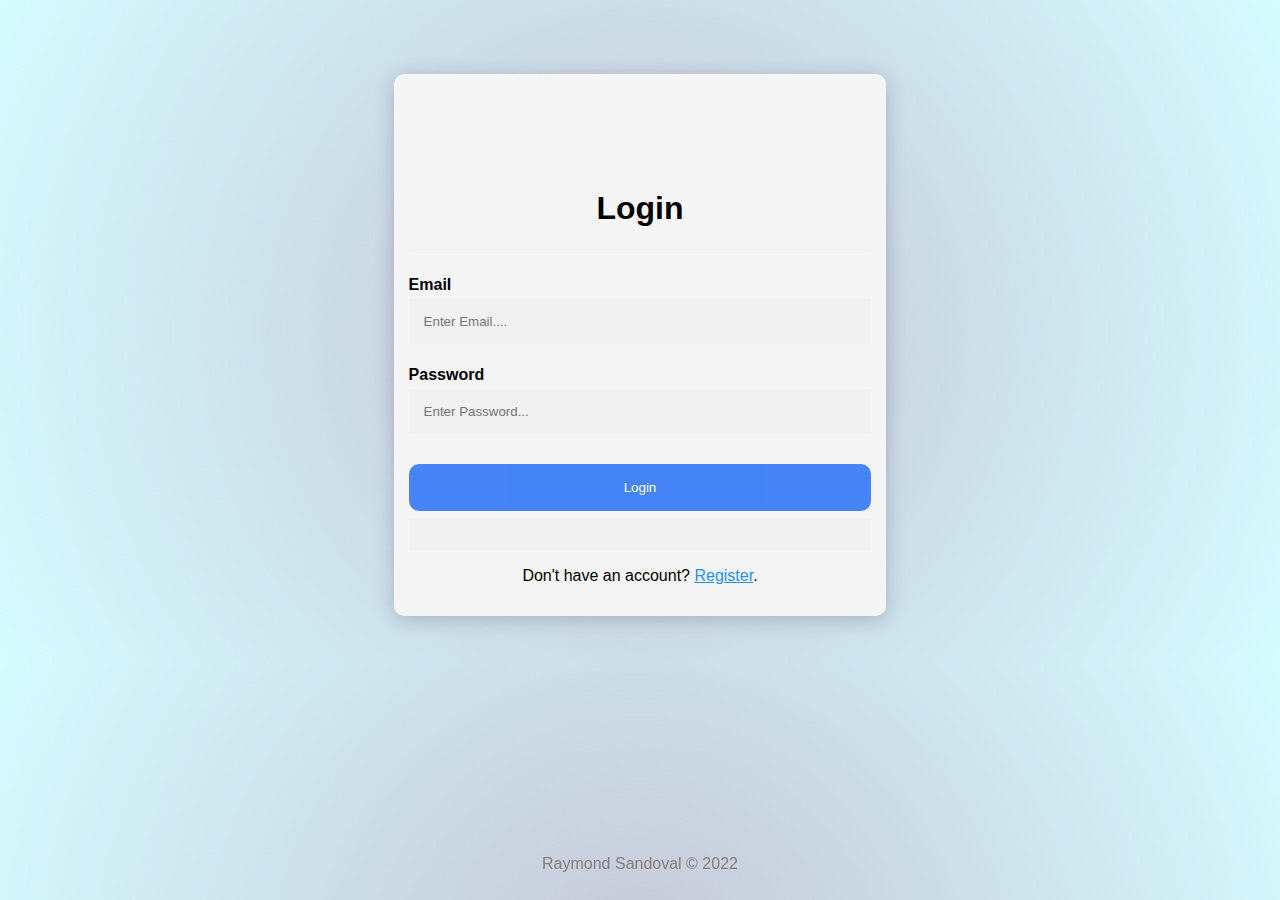
<file: HTML CSS ASSIGNMENT 1 - LOGIN AND REGISTER/login.html>
<!DOCTYPE html>
<html lang="en">
  <head>
    <meta charset="UTF-8" />
    <meta http-equiv="X-UA-Compatible" content="IE=edge" />
    <meta name="viewport" content="width=device-width, initial-scale=1.0" />
    <link rel="icon" href="Atos-Logo.wine.svg" type="image/icon type">
    <link rel="stylesheet" href="style.css" />
    <title>Login</title>
  </head>
  <body>
    <form action="#" method="get">
      <div class="container">
        <div class="cards">
          <table>
          <tr> <svg  xmlns="http://www.w3.org/2000/svg" height="80" width="80" viewBox="-47.00895 -25.5835 407.4109 153.501" class="logo" fill = "none" >
            <path d="M191.349 102.263a44.027 44.027 0 01-25.733-10.797 20.751 20.751 0 01-.948-.867 2.579 2.579 0 00-.35-.31l-.2-.142-.881.975c-2.662 2.946-6.31 5.623-10.241 7.515-6.37 3.065-13.398 4.204-20.769 3.364-10.026-1.143-17.578-5.971-21.334-13.639-1.656-3.38-2.616-7.322-2.881-11.824-.047-.804-.076-9.222-.077-22.38v-21.09H93.001l.02-7.825.018-7.827 7.447-.018 7.447-.02.02-8.393.018-8.395h20.39l.019 8.395.02 8.394 11.312.019 11.312.019.02 7.826.019 7.826H128.4V53.25c0 21.983-.018 21.042.423 23.009.897 3.997 3.265 7.198 6.539 8.84 2.816 1.411 6.204 1.627 10.116.643 2.966-.745 6.077-2.365 8.579-4.464.842-.707 1.857-1.67 1.857-1.763 0-.043-.269-.61-.597-1.262-2.568-5.097-4.075-10.385-4.605-16.154-.154-1.686-.177-5.52-.04-7.05.568-6.397 2.146-11.815 5.04-17.318 4.767-9.061 12.93-16.428 22.401-20.215 1.08-.432 2.827-1.059 2.86-1.027.011.012-.133.277-.321.589-2.84 4.696-5.276 14.368-5.717 22.693l-.084 1.586-.514.726c-2.624 3.708-4.299 8.095-4.907 12.853-.193 1.504-.193 5.315-.001 6.822.649 5.086 2.462 9.62 5.419 13.549 3.751 4.984 9.123 8.435 14.947 9.601 1.912.383 2.374.423 4.85.42 2.001 0 2.455-.027 3.374-.172 3.336-.525 6.068-1.513 8.981-3.246.522-.31 1.03-.628 1.132-.705l.185-.14-.412-.174c-.874-.368-3.87-1.913-4.846-2.498-5.879-3.527-10.68-8.132-14.42-13.83-8.44-12.857-9.492-29.386-2.753-43.212.429-.879 1.06-2.09 1.405-2.69.681-1.19 2.401-3.822 2.628-4.021.353-.31 5.65-.429 8.365-.186 6.69.596 12.777 2.525 18.471 5.851 9.983 5.831 17.333 15.395 20.329 26.451 1.144 4.225 1.58 7.823 1.502 12.4-.066 3.84-.425 6.54-1.351 10.144-3.207 12.49-11.903 23.044-23.674 28.73-4.957 2.396-10.225 3.8-15.914 4.241-1.137.088-5.085.083-6.299-.009zm27.607-36.38a37.66 37.66 0 00.436-1.927c1.068-5.295.59-10.968-1.34-15.918-2.877-7.376-8.57-12.967-15.74-15.455-.43-.15-.826-.272-.879-.272-.194 0-.858 3.062-1.117 5.154-.132 1.06-.132 5.073-.001 6.14.692 5.615 2.623 10.321 5.95 14.501.719.902 2.483 2.725 3.35 3.462 2.48 2.105 5.026 3.571 8.11 4.67.501.178.943.315.982.304.04-.01.152-.307.249-.659zm50.754 36.383c-10.297-.362-19.789-2.414-28.639-6.19-1.3-.556-5.394-2.554-5.658-2.764-.113-.089-.05-.213.63-1.236 2.409-3.618 5.36-8.633 7.28-12.374.499-.969.92-1.762.937-1.762.016 0 .466.174.998.387 6.813 2.722 14.316 4.733 21.016 5.633 2.911.391 3.93.456 7.238.458 2.563 0 3.3-.022 4.207-.135 3.438-.432 6.133-1.185 8.52-2.38 3.118-1.561 5.04-3.56 5.704-5.934.205-.732.19-3.014-.027-4.018-.562-2.605-2.155-4.502-5.442-6.482-1.03-.62-2.973-1.592-4.397-2.2-2.284-.975-4.177-1.637-10.611-3.712-15.052-4.854-22.63-9.324-26.99-15.918-2.521-3.811-3.82-8.687-3.821-14.337-.001-6.227 1.849-11.698 5.505-16.282.844-1.058 2.998-3.22 4.083-4.1 4.343-3.515 9.89-6.064 16.372-7.522 8.635-1.943 18.106-1.863 30.66.258 4.354.736 10.74 2.085 10.817 2.285.035.092-1.032 27.321-1.072 27.365-.012.013-15.44-.264-15.65-.281-.017 0-.006-3.069.025-6.815l.056-6.813-.86-.16c-4.49-.844-10.86-.988-15.45-.349-6.526.909-11.218 3.401-12.98 6.895-1.145 2.274-1.18 4.741-.098 6.873 2.07 4.074 8.534 7.717 20.62 11.621 9.205 2.973 15.312 5.604 19.729 8.499 5.262 3.448 8.345 7.337 9.906 12.494 1.23 4.061 1.42 9.563.493 14.22-2.237 11.244-11.081 19.466-24.746 23.004-5.628 1.458-11.418 2.017-18.355 1.772zM0 94.274v-6.253h8.471l.346-.966c1.528-4.27 26.125-73.805 26.125-73.855 0-.036-2.379-.073-5.287-.084l-5.286-.02V.665l21.23-.019L66.827.627l15.497 43.678 15.497 43.678 3.995.02 3.996.02-.02 6.233-.019 6.234H67.65l-.02-6.235-.02-6.234h3.905c2.215 0 3.904-.03 3.904-.067 0-.053-3.946-11.234-4.638-13.14l-.158-.436-19.26.018-19.259.02-2.398 6.783-2.399 6.784 4.16.02 4.158.02v12.504H0v-6.253zm65.11-35.397c0-.022-3.023-8.557-6.717-18.969a23195.088 23195.088 0 01-6.873-19.384l-.157-.455-.092.228c-.05.125-3.129 8.805-6.84 19.29a21008.48 21008.48 0 01-6.8 19.196c-.05.126.634.132 13.713.132 7.571 0 13.765-.017 13.765-.038z" 
            stroke="#0066a1"
            stroke-width = "3"
            /></svg>
            <h1 style="text-align:center;">Login</h1></tr>
          <tr><hr /></tr> 
          <tr><label for="email"><b>Email</b></label></tr>
          <tr><input
            type="text"
            placeholder="Enter Email...."
            name="email"
            id="email"
            required
          /></tr>

          <tr><label for="psw"><b>Password</b></label></tr>
          <tr><input
            type="password"
            placeholder="Enter Password..."
            name="psw"
            id="psw"
            required
          /></tr>
          <tr><button type="submit" class="loginbtn">Login</button></tr>
          <div class="container signin">
            <tr><p style="text-align: center;">Don't have an account? <a href="register.html">Register</a>.</p></tr>
          </div>
        </table>
        </div>
      </div>
    </form>
    <footer class="footer">Raymond Sandoval © 2022</footer>
  </body>
</html>
</file>
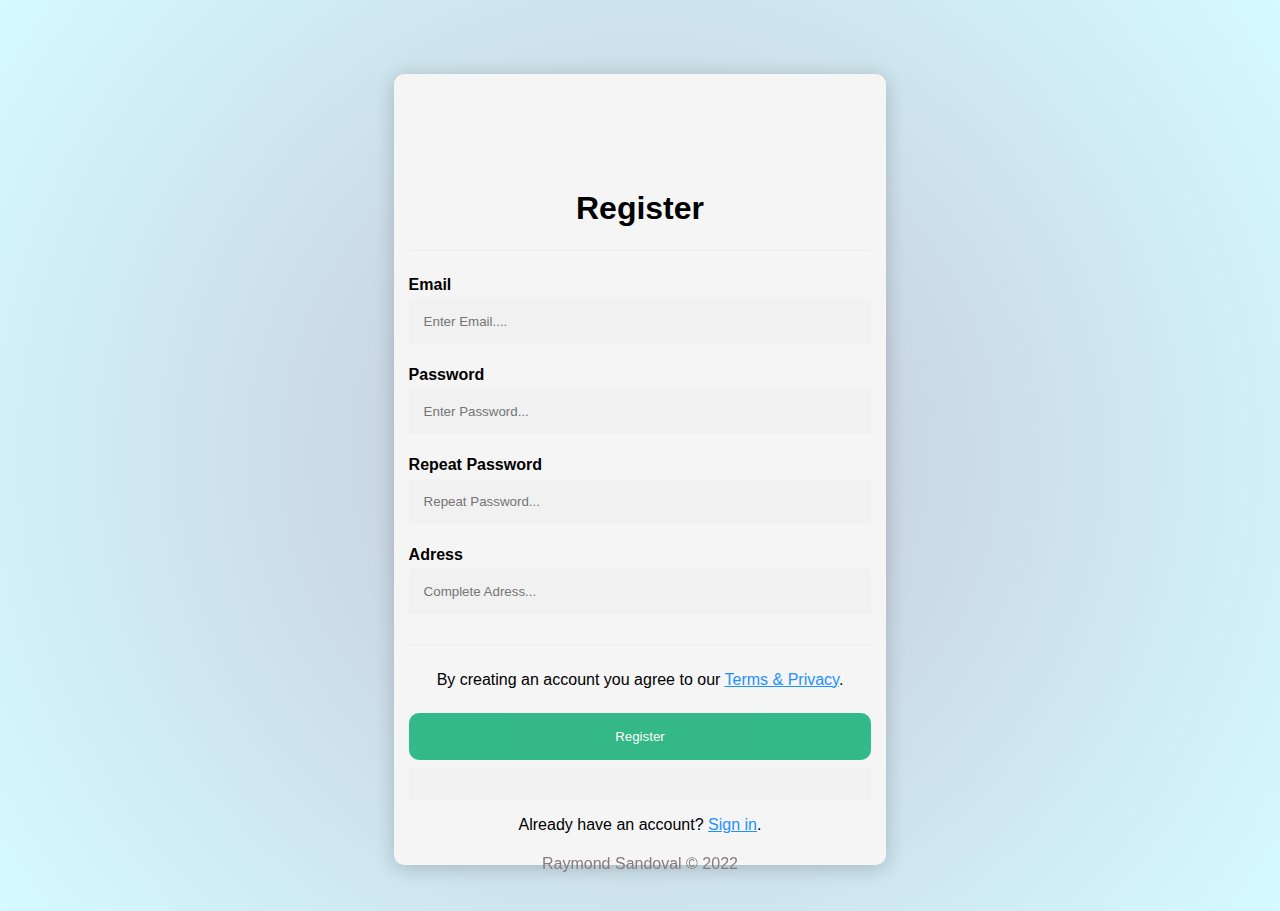
<file: HTML CSS ASSIGNMENT 1 - LOGIN AND REGISTER/register.html>
<!DOCTYPE html>
<html lang="en">

<head>
  <meta charset="UTF-8" />
  <meta http-equiv="X-UA-Compatible" content="IE=edge" />
  <meta name="viewport" content="width=device-width, initial-scale=1.0" />
  <link rel="icon" href="Atos-Logo.wine.svg" type="image/icon type" />
  <link rel="stylesheet" href="style.css" />
  <title>Register</title>
</head>
<body>
  <form action="#" method="get">
    <div class="container">
      <div class="cards">
        <table>
          <tr>
           <svg  xmlns="http://www.w3.org/2000/svg" height="80" width="80" viewBox="-47.00895 -25.5835 407.4109 153.501" class="logo" fill = "none" >
             <path d="M191.349 102.263a44.027 44.027 0 01-25.733-10.797 20.751 20.751 0 01-.948-.867 2.579 2.579 0 00-.35-.31l-.2-.142-.881.975c-2.662 2.946-6.31 5.623-10.241 7.515-6.37 3.065-13.398 4.204-20.769 3.364-10.026-1.143-17.578-5.971-21.334-13.639-1.656-3.38-2.616-7.322-2.881-11.824-.047-.804-.076-9.222-.077-22.38v-21.09H93.001l.02-7.825.018-7.827 7.447-.018 7.447-.02.02-8.393.018-8.395h20.39l.019 8.395.02 8.394 11.312.019 11.312.019.02 7.826.019 7.826H128.4V53.25c0 21.983-.018 21.042.423 23.009.897 3.997 3.265 7.198 6.539 8.84 2.816 1.411 6.204 1.627 10.116.643 2.966-.745 6.077-2.365 8.579-4.464.842-.707 1.857-1.67 1.857-1.763 0-.043-.269-.61-.597-1.262-2.568-5.097-4.075-10.385-4.605-16.154-.154-1.686-.177-5.52-.04-7.05.568-6.397 2.146-11.815 5.04-17.318 4.767-9.061 12.93-16.428 22.401-20.215 1.08-.432 2.827-1.059 2.86-1.027.011.012-.133.277-.321.589-2.84 4.696-5.276 14.368-5.717 22.693l-.084 1.586-.514.726c-2.624 3.708-4.299 8.095-4.907 12.853-.193 1.504-.193 5.315-.001 6.822.649 5.086 2.462 9.62 5.419 13.549 3.751 4.984 9.123 8.435 14.947 9.601 1.912.383 2.374.423 4.85.42 2.001 0 2.455-.027 3.374-.172 3.336-.525 6.068-1.513 8.981-3.246.522-.31 1.03-.628 1.132-.705l.185-.14-.412-.174c-.874-.368-3.87-1.913-4.846-2.498-5.879-3.527-10.68-8.132-14.42-13.83-8.44-12.857-9.492-29.386-2.753-43.212.429-.879 1.06-2.09 1.405-2.69.681-1.19 2.401-3.822 2.628-4.021.353-.31 5.65-.429 8.365-.186 6.69.596 12.777 2.525 18.471 5.851 9.983 5.831 17.333 15.395 20.329 26.451 1.144 4.225 1.58 7.823 1.502 12.4-.066 3.84-.425 6.54-1.351 10.144-3.207 12.49-11.903 23.044-23.674 28.73-4.957 2.396-10.225 3.8-15.914 4.241-1.137.088-5.085.083-6.299-.009zm27.607-36.38a37.66 37.66 0 00.436-1.927c1.068-5.295.59-10.968-1.34-15.918-2.877-7.376-8.57-12.967-15.74-15.455-.43-.15-.826-.272-.879-.272-.194 0-.858 3.062-1.117 5.154-.132 1.06-.132 5.073-.001 6.14.692 5.615 2.623 10.321 5.95 14.501.719.902 2.483 2.725 3.35 3.462 2.48 2.105 5.026 3.571 8.11 4.67.501.178.943.315.982.304.04-.01.152-.307.249-.659zm50.754 36.383c-10.297-.362-19.789-2.414-28.639-6.19-1.3-.556-5.394-2.554-5.658-2.764-.113-.089-.05-.213.63-1.236 2.409-3.618 5.36-8.633 7.28-12.374.499-.969.92-1.762.937-1.762.016 0 .466.174.998.387 6.813 2.722 14.316 4.733 21.016 5.633 2.911.391 3.93.456 7.238.458 2.563 0 3.3-.022 4.207-.135 3.438-.432 6.133-1.185 8.52-2.38 3.118-1.561 5.04-3.56 5.704-5.934.205-.732.19-3.014-.027-4.018-.562-2.605-2.155-4.502-5.442-6.482-1.03-.62-2.973-1.592-4.397-2.2-2.284-.975-4.177-1.637-10.611-3.712-15.052-4.854-22.63-9.324-26.99-15.918-2.521-3.811-3.82-8.687-3.821-14.337-.001-6.227 1.849-11.698 5.505-16.282.844-1.058 2.998-3.22 4.083-4.1 4.343-3.515 9.89-6.064 16.372-7.522 8.635-1.943 18.106-1.863 30.66.258 4.354.736 10.74 2.085 10.817 2.285.035.092-1.032 27.321-1.072 27.365-.012.013-15.44-.264-15.65-.281-.017 0-.006-3.069.025-6.815l.056-6.813-.86-.16c-4.49-.844-10.86-.988-15.45-.349-6.526.909-11.218 3.401-12.98 6.895-1.145 2.274-1.18 4.741-.098 6.873 2.07 4.074 8.534 7.717 20.62 11.621 9.205 2.973 15.312 5.604 19.729 8.499 5.262 3.448 8.345 7.337 9.906 12.494 1.23 4.061 1.42 9.563.493 14.22-2.237 11.244-11.081 19.466-24.746 23.004-5.628 1.458-11.418 2.017-18.355 1.772zM0 94.274v-6.253h8.471l.346-.966c1.528-4.27 26.125-73.805 26.125-73.855 0-.036-2.379-.073-5.287-.084l-5.286-.02V.665l21.23-.019L66.827.627l15.497 43.678 15.497 43.678 3.995.02 3.996.02-.02 6.233-.019 6.234H67.65l-.02-6.235-.02-6.234h3.905c2.215 0 3.904-.03 3.904-.067 0-.053-3.946-11.234-4.638-13.14l-.158-.436-19.26.018-19.259.02-2.398 6.783-2.399 6.784 4.16.02 4.158.02v12.504H0v-6.253zm65.11-35.397c0-.022-3.023-8.557-6.717-18.969a23195.088 23195.088 0 01-6.873-19.384l-.157-.455-.092.228c-.05.125-3.129 8.805-6.84 19.29a21008.48 21008.48 0 01-6.8 19.196c-.05.126.634.132 13.713.132 7.571 0 13.765-.017 13.765-.038z" 
             stroke="#0066a1"
             stroke-width = "3"
             /></svg>
            <h1 style="text-align: center">Register</h1>
          <tr>
            <hr />
          </tr>
          </tr>
          <tr>
            <label for="email"><b>Email</b></label>
          </tr>
          <tr>
            <input type="text" placeholder="Enter Email...." name="email" id="email" required />
          </tr>
          </tr>
          <tr>
            <label for="psw"><b>Password</b></label>
          </tr>
          <tr>
            <input type="password" placeholder="Enter Password..." name="psw" id="psw" required />
          </tr>
          <tr>
            <label for="psw-repeat"><b>Repeat Password</b></label>
          <tr>
            <input type="password" placeholder="Repeat Password..." name="psw-repeat" id="psw-repeat" required />
          </tr>
          </tr>
          <tr>
            <label for="psw-repeat"><b>Adress</b></label>
          <tr>
            <input type="text" placeholder="Complete Adress..." name="address" id="address" required />
          </tr>
          </tr>
          <tr>
            <hr />
          </tr>
          <tr>
            <p style="text-align: center;">
              By creating an account you agree to our
              <a href="#">Terms & Privacy</a>.
            </p>
          </tr>
          <tr>
            <button type="submit" class="registerbtn">Register</button>
          </tr>
          <div class="container signin">
            <tr>
              <p style="text-align: center;">
                Already have an account? <a href="login.html">Sign in</a>.
              </p>
          </div>
          </tr>
        </table>
      </div>
    </div>
  </form>
  <footer class="footer">Raymond Sandoval © 2022</footer>
</body>
</html>
</file>
<file: HTML ASSIGNMENT 3 - BOOTSTRAP/assets/style.css>
body {
  background: rgb(198, 198, 214);
  background: radial-gradient(
    circle,
    rgba(198, 198, 214, 1) 0%,
    rgba(57, 121, 231, 0.25253851540616246) 100%,
    rgba(4, 0, 70, 1) 100%
  );
}

.container {
    max-width: 960px;
  }

/* CUSTOMIZE THE CAROUSEL
  -------------------------------------------------- */
  .product-device {
    position: absolute;
    right: 10%;
    bottom: -30%;
    width: 300px;
    height: 540px;
    background-color: #333;
    border-radius: 21px;
    transform: rotate(30deg);
  }
  
  .product-device::before {
    position: absolute;
    top: 10%;
    right: 10px;
    bottom: 10%;
    left: 10px;
    content: "";
    background-color: rgba(255, 255, 255, .1);
    border-radius: 5px;
  }
  
  .product-device-2 {
    top: -25%;
    right: auto;
    bottom: 0;
    left: 5%;
    background-color: #e5e5e5;
  }
  
  
  /*
   * Extra utilities
   */
  
  .flex-equal > * {
    flex: 1;
  }
  @media (min-width: 768px) {
    .flex-md-equal > * {
      flex: 1;
    }
  }
</file>
<file: HTML CSS ASSIGNMENT 1 - LOGIN AND REGISTER/style.css>
* {box-sizing: border-box}

/* Add padding to containers */
.container {
  padding: 16px;
}

body{
    font-family: 'Segoe UI', Tahoma, Geneva, Verdana, sans-serif;
    background: rgb(198,198,214);
    background: radial-gradient(circle, rgba(198,198,214,1) 0%, rgba(85,239,255,0.25253851540616246) 100%, rgba(4,0,70,1) 100%);
}

/* Full-width input fields */
.cards input[type=text], input[type=password] {
  width: 100%;
  padding: 15px;
  margin: 5px 0 22px 0;
  display: inline-block;
  border: none;
  background: #f1f1f1;
}

.cards input[type=text]:focus, input[type=password]:focus {
  background-color: #ddd;
  outline: none;
}


/* Overwrite default styles of hr */
hr {
  border: 1px solid #f1f1f1;
  margin-bottom: 25px;
}

/* Set a style for the submit/register button */
.registerbtn {
  background-color: #04AA6D;
  color: white;
  padding: 16px 20px;
  margin: 8px 0;
  border: none;
  cursor: pointer;
  width: 100%;
  border-radius: 10px;
  opacity: 0.8;
}

.registerbtn:hover {
  opacity:1;
}

.loginbtn {
    background-color: #1a68f8;
    color: white;
    padding: 16px 20px;
    margin: 8px 0;
    border: none;
    cursor: pointer;
    width: 100%;
    border-radius: 10px;
    opacity: 0.8;
  }
  
  .loginbtn:hover {
    opacity:1;
  }

/* Add a blue text color to links */
a {
  color: dodgerblue;
}

/* Set a grey background color and center the text of the "sign in" section */
.signin {
  background-color: #f1f1f1;
  text-align: center;
}

.cards{
    background-color: whitesmoke;
    width: 40%;
    padding: 15px;
    margin: 50px 0 22px 0;
    margin-left: auto;
    margin-right: auto;
    box-shadow: 0 3px 20px rgb(0 0 0 / 0.2);
    border-radius: 10px;
}

.footer {
  position: fixed;
  left: 0;
  bottom: 0;
  width: 100%;
  height: 45px;
  color: rgb(133, 125, 125);
  text-align: center;
}

.logo {
    display: block;
    margin-left: auto;
    margin-right: auto;
    animation: fill .01s ease forwards 1.5s;
  }


.logo path{
  stroke-dasharray: 790;
  stroke-dashoffset: 790;
  animation: line-anim 2s ease forwards;
}

@keyframes line-anim{
  to{
    stroke-dashoffset: 0;
  }
}

@keyframes fill{
  from{
    fill: transparent;
  }
  to{
    fill: #0066a1;
    -webkit-filter: drop-shadow( 3px 3px 2px rgba(0, 0, 0, .4));
    filter: drop-shadow( 3px 3px 2px rgba(0, 0, 0, .4));
  }
}
</file>
